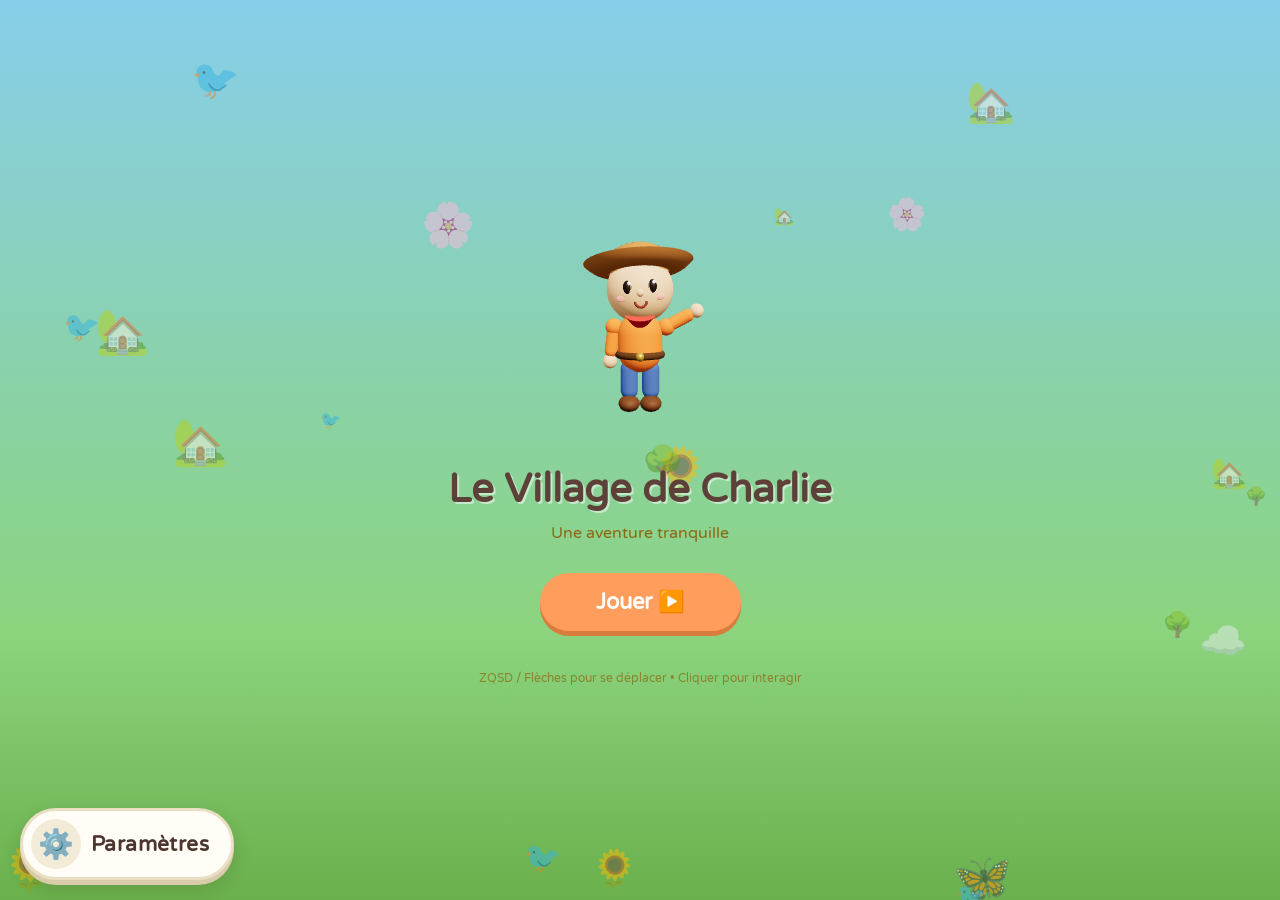
<file: index.html>
<!DOCTYPE html>
<html lang="fr">
<head>
    <meta charset="UTF-8">
    <meta name="viewport" content="width=device-width, initial-scale=1.0, maximum-scale=1.0, user-scalable=no, viewport-fit=cover">
    <meta name="robots" content="noindex, nofollow">
    <title>Le Village de Charlie</title>
    <link rel="icon" type="image/svg+xml" href="favicon.svg">
    <link rel="icon" type="image/png" sizes="32x32" href="favicon-32.png">
    <link rel="apple-touch-icon" href="apple-touch-icon.png">
    <link href="https://fonts.googleapis.com/css2?family=Varela+Round&family=Noto+Color+Emoji&display=swap" rel="stylesheet">
    <link rel="stylesheet" href="style.css">
</head>
<body onclick="if(Game&&Game.audio)Game.audio.resume()">

<!-- Time Overlay -->
<div id="time-overlay"></div>

<div id="viewport">
    <div id="game-world"></div>

    <!-- Interior View -->
    <div id="interior-view">
        <div class="room" id="current-room">
            <div id="interior-charlie">🤠</div>
            <div class="exit-mat">🌟</div>
        </div>

        <!-- Interior Crafting Panel -->
        <div id="interior-craft-bar" style="position:fixed;bottom:10px;display:flex;flex-direction:column;align-items:center;gap:6px;z-index:5500;">
            <div id="craft-buttons" class="ui-card" style="padding:10px;display:flex;gap:4px;flex-wrap:wrap;justify-content:center;">
                <button onclick="Game.crafting.craftFurniture('chair')" class="btn-animal btn-craft">🪑 Chaise (2🪵)</button>
                <button onclick="Game.crafting.craftFurniture('table')" class="btn-animal btn-craft">🪵 Table (4🪵)</button>
                <button onclick="Game.crafting.craftFurniture('bookshelf')" class="btn-animal btn-craft">📚 Biblio (5🪵,2🪨)</button>
                <button onclick="Game.crafting.craftFurniture('plant')" class="btn-animal btn-craft">🪴 Plante (3🪨)</button>
                <button onclick="Game.crafting.craftFurniture('bed')" class="btn-animal btn-craft">🛏️ Lit (6🪵)</button>
                <button onclick="Game.crafting.craftFurniture('lamp')" class="btn-animal btn-craft">💡 Lampe (1🪵,2🪨)</button>
                <button onclick="Game.crafting.craftFurniture('mirror')" class="btn-animal btn-craft">🪞 Miroir (2🪵,3🪨)</button>
                <button onclick="Game.crafting.craftFurniture('stove')" class="btn-animal btn-craft">🍳 Cuisinière (3🪵,4🪨)</button>
                <button onclick="Game.crafting.craftFurniture('tv')" class="btn-animal btn-craft">📺 Télé (3🪵,3🪨)</button>
                <button onclick="Game.crafting.craftFurniture('piano')" class="btn-animal btn-craft">🎹 Piano (8🪵,2🪨)</button>
                <button onclick="Game.crafting.craftFurniture('bath')" class="btn-animal btn-craft">🛁 Baignoire (1🪵,6🪨)</button>
                <button onclick="Game.crafting.craftFurniture('armchair')" class="btn-animal btn-craft">🛋️ Fauteuil (4🪵)</button>
                <button onclick="Game.crafting.craftFurniture('fridge')" class="btn-animal btn-craft">🧊 Frigo (1🪵,5🪨)</button>
                <button onclick="Game.crafting.craftFurniture('counter')" class="btn-animal btn-craft">🚰 Évier (4🪵,2🪨)</button>
                <button id="rotate-mode-btn" onclick="Game.furniture.toggleRotateMode()" class="btn-animal btn-craft" style="background:#7fa8c9;">🔄 Tourner un meuble</button>
                <button id="store-mode-btn" onclick="Game.furniture.toggleStoreMode()" class="btn-animal btn-craft" style="background:#a1887f;">📦 Ranger un meuble</button>
            </div>
            <div id="craft-hint" style="color:white;background:rgba(0,0,0,0.5);padding:4px 16px;border-radius:999px;font-size:0.7rem;">
                Clique sur un meuble : Charlie va l'utiliser • Fais-le glisser pour le déplacer • Tapis 🌟 = sortir
            </div>
        </div>
    </div>
</div>

<!-- ═══════════ Main HUD ═══════════ -->

<!-- Top-left: Status -->
<div id="status-panel" style="position:fixed;top:10px;left:10px;z-index:1000;display:flex;flex-direction:column;gap:8px;max-width:240px;">
    <!-- Charlie Info -->
    <div class="ui-card" style="padding:10px;">
        <div style="display:flex;justify-content:space-between;align-items:center;margin-bottom:4px;">
            <span style="color:#e65100;font-weight:bold;font-size:1rem;">🤠 Charlie</span>
            <span id="level-display" style="color:#ff9d5c;font-weight:bold;font-size:0.8rem;">Nv. 1</span>
        </div>

        <!-- XP Bar -->
        <div class="xp-bar">
            <div class="xp-bar-fill" id="xp-bar-fill"></div>
        </div>
        <div id="xp-text" style="font-size:0.6rem;color:#8b6914;text-align:right;">0/100 XP</div>

        <!-- Hunger Bar -->
        <div style="display:flex;align-items:center;gap:5px;margin-top:4px;">
            <span style="font-size:0.8rem;">🍖</span>
            <div style="flex:1;height:11px;background:#e8d8b0;border-radius:6px;overflow:hidden;">
                <div id="hunger-bar-fill" style="height:100%;width:100%;background:linear-gradient(90deg,#ff7043,#ffca28);border-radius:6px;transition:width 0.3s;"></div>
            </div>
            <button onclick="Game.ui.toggleEat()" style="font-size:0.62rem;padding:3px 8px;border:none;border-radius:8px;background:#8bc34a;color:#fff;cursor:pointer;font-weight:bold;white-space:nowrap;">🍴 Manger</button>
        </div>
        <div id="hunger-text" style="font-size:0.6rem;color:#8b6914;text-align:right;">100/100</div>

        <!-- Inventory Grid -->
        <div style="display:grid;grid-template-columns:repeat(2,1fr);gap:1px 8px;font-size:0.7rem;margin-top:4px;">
            <span>🍎 Pommes:</span> <span id="apple-count" style="font-weight:bold;color:#e53935;text-align:right;">0</span>
            <span>🪵 Bois:</span>   <span id="wood-count" style="font-weight:bold;color:#795548;text-align:right;">0</span>
            <span>🪨 Pierre:</span> <span id="stone-count" style="font-weight:bold;color:#757575;text-align:right;">0</span>
            <span>🍞 Pains:</span>  <span id="bread-count" style="font-weight:bold;color:#bf8c3e;text-align:right;">0</span>
            <span>🐟 Poissons:</span> <span id="fish-count" style="font-weight:bold;color:#1e88e5;text-align:right;">0</span>
            <span>🌻 Fleurs:</span> <span id="flower-count" style="font-weight:bold;color:#e91e63;text-align:right;">0</span>
            <span>🦋 Papillons:</span> <span id="butterfly-count" style="font-weight:bold;color:#7c4dff;text-align:right;">0</span>
        </div>
        <div style="display:flex;justify-content:space-between;font-size:0.75rem;border-top:1px solid #e8e2c8;margin-top:3px;padding-top:3px;">
            <span>💰 Clochettes:</span> <span id="money-count" style="font-weight:bold;color:#f9a825;">0</span>
        </div>
        <div style="display:flex;justify-content:space-between;font-size:0.75rem;">
            <span>🧱 Matériaux:</span> <span id="material-count" style="font-weight:bold;color:#42a5f5;">0</span>
        </div>

        <!-- Cooked Items -->
        <div id="cooked-items" style="font-size:0.7rem;margin-top:2px;"></div>
        <!-- Seeds -->
        <div id="seeds-display" style="font-size:0.7rem;margin-top:2px;"></div>

        <!-- Tools -->
        <div id="toolbar" style="display:flex;gap:4px;margin-top:4px;"></div>

        <!-- Plant button -->
        <button id="plant-btn" onclick="Game.entities.plantFlower()" class="btn-animal hidden" style="width:100%;margin-top:6px;font-size:0.7rem;background:#e91e63;box-shadow:0 3px 0 #c2185b;">Planter une fleur 🌷</button>

        <!-- Save buttons -->
        <div class="save-btns" style="margin-top:6px;">
            <button onclick="Game.saveGame();Game.ui.notify('Sauvegardé ! 💾')" title="Sauvegarder" aria-label="Sauvegarder">💾</button>
            <button onclick="Game.audio.toggleMute();this.textContent=Game.audio.isMuted()?'🔇':'🔊'" title="Son" aria-label="Son">🔊</button>
            <button id="shovel-toggle" onclick="Game.tools.toggleShovel()" title="Pelle (tracer des chemins)" aria-label="Pelle">⛏️</button>
            <button id="crampons-toggle" onclick="Game.tools.toggleCrampons()" style="display:none" title="Crampons" aria-label="Crampons">🥾</button>
            <button id="swing-move" onclick="Game.tools.moveSwing()" style="display:none" title="Placer la balançoire" aria-label="Placer la balançoire">🎠</button>
            <button onclick="Game.ui.toggleCollections()" title="Collection" aria-label="Collection">📖</button>
            <button onclick="Game.bridge.toggleCarnet()" title="Carnet du village" aria-label="Carnet du village">📒</button>
            <button onclick="Game.ui.toggleTeleport()" title="Voyage" aria-label="Voyage">🗺️</button>
            <button onclick="Game.ui.toggleSkins()" title="Skins" aria-label="Skins">🎭</button>
            <button onclick="Game.titlescreen.showControls()" title="Paramètres et commandes" aria-label="Paramètres et commandes">⚙️</button>
        </div>
    </div>

    <!-- Clock & Season -->
    <div class="ui-card" style="padding:8px;">
        <div class="info-bar">
            <span class="info-badge" id="clock-display">08:00</span>
            <span class="info-badge" id="phase-display">Jour ☀️</span>
            <span class="info-badge" id="season-display">Printemps 🌱</span>
            <span class="info-badge" id="weather-display">⛅ Dégagé</span>
        </div>
    </div>

    <!-- Quest Tracker -->
    <div class="ui-card" style="padding:8px;">
        <div style="font-size:0.7rem;font-weight:bold;color:#e65100;margin-bottom:2px;">📋 Quêtes</div>
        <div id="quest-tracker"></div>
    </div>
</div>

<!-- ═══════════ Action Panels (bottom-right) ═══════════ -->

<div id="action-fountain" style="position:fixed;bottom:80px;right:10px;z-index:1000;display:none;flex-direction:column;gap:6px;">
    <button onclick="Game.inventory.sellAll()" class="btn-animal" style="background:#42a5f5;box-shadow:0 4px 0 #1e88e5;">Tout vendre ⛲</button>
    <button onclick="Game.inventory.sellWood()" class="btn-animal" style="background:#a1887f;box-shadow:0 4px 0 #795548;">Vendre mon bois 🪵 (3💰/u)</button>
    <button onclick="Game.inventory.collectVillageRevenue()" class="btn-animal" style="background:#66bb6a;box-shadow:0 4px 0 #43a047;">Revenus village : <span id="village-revenue">0</span>💰</button>
</div>

<div id="action-souvenir" style="position:fixed;bottom:80px;right:10px;z-index:1000;display:none;flex-direction:column;gap:6px;">
    <div class="ui-card" style="padding:10px;max-width:240px;max-height:65vh;overflow-y:auto;">
        <div style="font-size:0.8rem;font-weight:bold;color:#00897b;margin-bottom:4px;">🎁 Boutique Souvenir</div>
        <div style="font-size:0.65rem;color:#555;margin-bottom:6px;">Boules à neige à collectionner (déco maison ❄️)</div>
        <div id="souvenir-items" style="display:flex;flex-direction:column;gap:4px;"></div>
    </div>
</div>

<div id="action-pizzeria" style="position:fixed;bottom:80px;right:10px;z-index:1000;display:none;flex-direction:column;gap:6px;">
    <div class="ui-card" style="padding:10px;max-width:250px;max-height:65vh;overflow-y:auto;">
        <div style="font-size:0.8rem;font-weight:bold;color:#c62828;margin-bottom:4px;">🍕 Pizzeria David 🦏</div>
        <div style="font-size:0.65rem;color:#555;margin-bottom:6px;">Achète les pizzas, garde-les sur toi, puis mange-les (🍴) quand tu as faim ! (+XP)</div>
        <div id="pizzeria-items" style="display:flex;flex-direction:column;gap:4px;"></div>
    </div>
</div>

<div id="action-enter" style="position:fixed;bottom:80px;right:10px;z-index:1000;display:none;flex-direction:column;gap:6px;">
    <button id="enter-shop-btn" class="btn-animal" style="background:#6d4c41;box-shadow:0 4px 0 #4e342e;">🚪 Entrer</button>
</div>

<div id="action-bakery" style="position:fixed;bottom:80px;right:10px;z-index:1000;display:none;flex-direction:column;gap:6px;">
    <button id="bake-btn" onclick="Game.inventory.bakeBread()" class="btn-animal" style="background:#bf8c3e;box-shadow:0 4px 0 #a67c2e;">Cuire du Pain 🍞</button>
    <!-- Cooking recipes -->
    <div class="ui-card" style="padding:8px;max-width:200px;" id="cooking-panel">
        <div style="font-size:0.7rem;font-weight:bold;color:#e65100;margin-bottom:4px;">🍳 Cuisine</div>
        <div id="cooking-recipes"></div>
    </div>
</div>

<div id="action-shop" style="position:fixed;bottom:80px;right:10px;z-index:1000;display:none;flex-direction:column;gap:6px;">
    <div class="ui-card" style="padding:10px;max-width:220px;">
        <div style="font-size:0.8rem;font-weight:bold;color:#e65100;margin-bottom:6px;">🏪 Magasin</div>
        <div id="shop-items"></div>
    </div>
</div>

<div id="action-river" style="position:fixed;bottom:80px;right:10px;z-index:1000;display:none;flex-direction:column;gap:6px;">
    <button id="fish-btn" onclick="Game.inventory.startFishing()" class="btn-animal" style="background:#00acc1;box-shadow:0 4px 0 #00838f;">Pêcher 🎣</button>
</div>

<div id="action-fishShop" style="position:fixed;bottom:80px;right:10px;z-index:1000;display:none;flex-direction:column;gap:6px;">
    <div class="ui-card" style="padding:10px;max-width:240px;">
        <div style="font-size:0.8rem;font-weight:bold;color:#1e88e5;margin-bottom:6px;">🐟 Poissonnerie d'Ordralfabétix</div>
        <div style="font-size:0.7rem;margin-bottom:6px;">
            Stock : <span id="fishShop-stock">0</span> 🐟 | Revenus : <span id="fishShop-revenue">0</span> 💰
        </div>
        <button onclick="Game.inventory.depositFish()" class="btn-animal" style="background:#00acc1;box-shadow:0 4px 0 #00838f;width:100%;margin-bottom:4px;">Déposer mes poissons 🐟</button>
        <button onclick="Game.inventory.collectFishRevenue()" class="btn-animal" style="background:#f9a825;box-shadow:0 4px 0 #f57f17;width:100%;">Collecter les revenus 💰</button>
    </div>
</div>

<div id="action-mountain" style="position:fixed;bottom:80px;right:10px;z-index:1000;display:none;flex-direction:column;gap:6px;">
    <div class="ui-card" style="padding:10px;max-width:240px;">
        <div style="font-size:0.8rem;font-weight:bold;color:#5d4037;margin-bottom:4px;">⛰️ Le Défi du Cervin</div>
        <div style="font-size:0.7rem;margin-bottom:6px;">Récolte 5 edelweiss 🌼 sur la montagne le plus vite possible. Récompense : <b>50 à 150 clochettes</b> selon ton temps !</div>
        <button onclick="Game.mountain.start()" class="btn-animal" style="background:#6d4c41;box-shadow:0 4px 0 #4e342e;width:100%;">Relever le défi 🏔️</button>
    </div>
</div>

<div id="mountain-hud" style="position:fixed;top:10px;left:50%;transform:translateX(-50%);z-index:2000;display:none;">
    <div class="ui-card" style="padding:8px 18px;text-align:center;">
        <div style="font-size:0.8rem;font-weight:bold;color:#5d4037;">⛰️ Défi du Cervin</div>
        <div style="font-size:0.9rem;">🌼 <span id="mountain-remaining">5</span> restant(s) &nbsp;·&nbsp; ⏱️ <span id="mountain-timer">0</span>s</div>
    </div>
</div>

<div id="action-beach" style="position:fixed;bottom:80px;right:10px;z-index:1000;display:none;flex-direction:column;gap:6px;">
    <div class="ui-card" style="padding:10px;max-width:240px;">
        <div style="font-size:0.8rem;font-weight:bold;color:#0277bd;margin-bottom:4px;">🗺️ La Chasse au Trésor</div>
        <div style="font-size:0.7rem;margin-bottom:6px;">Trouve <b>3 coffres</b> enfouis sur toute la plage avant la fin du chrono ⏱️ (60 s) ! Suis le chaud/froid 🔥❄️. Récompense : <b>150 à 260 clochettes</b>.</div>
        <button onclick="Game.beach.start()" class="btn-animal" style="background:#0288d1;box-shadow:0 4px 0 #01579b;width:100%;">Commencer la chasse 🗺️</button>
    </div>
</div>

<div id="beach-hud" style="position:fixed;top:10px;left:50%;transform:translateX(-50%);z-index:2000;display:none;">
    <div class="ui-card" style="padding:8px 20px;text-align:center;">
        <div style="font-size:0.8rem;font-weight:bold;color:#0277bd;">🗺️ Chasse au trésor</div>
        <div id="beach-temp" style="font-size:1rem;font-weight:bold;">🧊 Glacial</div>
    </div>
</div>

<div id="action-farm" style="position:fixed;bottom:80px;right:10px;z-index:1000;display:none;flex-direction:column;gap:6px;">
    <div class="ui-card" style="padding:10px;max-width:240px;">
        <div style="font-size:0.8rem;font-weight:bold;color:#6d4c41;margin-bottom:4px;">🚜 La Ferme</div>
        <div style="font-size:0.7rem;margin-bottom:6px;">Les animaux se sont échappés de leurs enclos ! Marche sur eux pour les ramener. Récompense : <b>60 à 100 clochettes</b>.</div>
        <button onclick="Game.farm.startEscape()" class="btn-animal" style="background:#8d6e63;box-shadow:0 4px 0 #5d4037;width:100%;">Rassembler les animaux 🐮</button>
    </div>
</div>

<div id="farm-hud" style="position:fixed;top:10px;left:50%;transform:translateX(-50%);z-index:2000;display:none;">
    <div class="ui-card" style="padding:8px 20px;text-align:center;">
        <div style="font-size:0.8rem;font-weight:bold;color:#6d4c41;">🐮 Rattrape les animaux !</div>
        <div id="farm-count" style="font-size:1rem;font-weight:bold;">0 à ramener</div>
    </div>
</div>

<div id="action-museum" style="position:fixed;bottom:80px;right:10px;z-index:1000;display:none;flex-direction:column;gap:6px;">
    <div class="ui-card" style="padding:10px;max-width:280px;max-height:70vh;overflow-y:auto;">
        <div style="font-size:0.8rem;font-weight:bold;color:#7c4dff;margin-bottom:4px;">🦉 Le hibou t'achète</div>
        <div style="font-size:0.65rem;color:#555;margin-bottom:4px;">Vends tes ressources contre des clochettes 💰</div>
        <div id="owl-shop-items" style="display:flex;flex-direction:column;gap:4px;margin-bottom:8px;"></div>
        <div style="border-top:1px dashed #bbb;margin:6px 0;"></div>
        <div style="font-size:0.8rem;font-weight:bold;color:#7c4dff;margin-bottom:4px;">🏛️ Collection — <span id="museum-count">0/13</span></div>
        <div style="font-size:0.7rem;font-weight:bold;color:#1e88e5;margin-bottom:2px;">Poissons</div>
        <div id="museum-fish" style="display:flex;flex-wrap:wrap;gap:4px;margin-bottom:6px;"></div>
        <div style="font-size:0.7rem;font-weight:bold;color:#7c4dff;margin-bottom:2px;">Papillons</div>
        <div id="museum-butterflies" style="display:flex;flex-wrap:wrap;gap:4px;"></div>
    </div>
</div>

<!-- Panneau Collections (mer, montagne, boules à neige) -->
<div id="panel-collections" style="display:none;position:fixed;top:50%;left:50%;transform:translate(-50%,-50%);z-index:5800;max-width:340px;width:90%;max-height:80vh;overflow-y:auto;">
    <div class="ui-card" style="padding:14px;">
        <div style="display:flex;justify-content:space-between;align-items:center;margin-bottom:8px;">
            <div style="font-size:1rem;font-weight:bold;color:#5d4037;">📖 Mes Collections</div>
            <button onclick="Game.ui.toggleCollections()" style="border:none;background:#ef9a9a;color:#fff;border-radius:50%;width:28px;height:28px;cursor:pointer;font-weight:bold;">✕</button>
        </div>
        <div style="font-size:0.78rem;font-weight:bold;color:#0277bd;margin-bottom:3px;">🌊 Mer — <span id="collection-sea-count">0/9</span></div>
        <div id="collection-sea" style="display:flex;flex-wrap:wrap;gap:4px;margin-bottom:10px;"></div>
        <div style="font-size:0.78rem;font-weight:bold;color:#6d4c41;margin-bottom:3px;">⛰️ Montagne — <span id="collection-mountain-count">0/8</span></div>
        <div id="collection-mountain" style="display:flex;flex-wrap:wrap;gap:4px;margin-bottom:10px;"></div>
        <div style="font-size:0.78rem;font-weight:bold;color:#6d4c41;margin-bottom:3px;">🧗 Sommets gravis — <span id="collection-summits-count">0</span></div>
        <div id="collection-summits" style="display:flex;flex-wrap:wrap;gap:4px;margin-bottom:10px;"></div>
        <div style="font-size:0.78rem;font-weight:bold;color:#00897b;margin-bottom:3px;">❄️ Boules à neige — <span id="collection-globes-count">0/8</span></div>
        <div id="collection-globes" style="display:flex;flex-wrap:wrap;gap:4px;margin-bottom:10px;"></div>
        <div style="font-size:0.78rem;font-weight:bold;color:#c62828;margin-bottom:3px;">🍕 Pizzas de David — <span id="collection-pizzas-count">0/8</span></div>
        <div id="collection-pizzas" style="display:flex;flex-wrap:wrap;gap:4px;"></div>
    </div>
</div>

<!-- Écran de mort (faim vide) -->
<div id="death-screen" style="display:none;position:fixed;inset:0;z-index:9000;background:rgba(40,0,0,0.88);flex-direction:column;align-items:center;justify-content:center;text-align:center;color:#fff;">
    <div style="font-size:5rem;margin-bottom:10px;">💀</div>
    <div style="font-size:2.4rem;font-weight:bold;color:#ff5252;margin-bottom:8px;font-family:'Varela Round',sans-serif;">VOUS ÊTES MORT</div>
    <div style="font-size:1.1rem;margin-bottom:6px;">Tu n'as plus rien mangé... 🍽️</div>
    <div id="death-lost" style="font-size:1.3rem;font-weight:bold;color:#ffca28;margin-bottom:24px;">-50 clochettes 💰</div>
    <button onclick="Game.ui.revive()" class="btn-animal" style="background:#66bb6a;box-shadow:0 5px 0 #43a047;font-size:1.1rem;padding:14px 34px;">Recommencer 🌅</button>
</div>

<!-- Menu Manger (barre de faim) -->
<div id="panel-eat" style="display:none;position:fixed;top:50%;left:50%;transform:translate(-50%,-50%);z-index:5800;width:90%;max-width:300px;max-height:80vh;overflow-y:auto;">
    <div class="ui-card" style="padding:14px;">
        <div style="display:flex;justify-content:space-between;align-items:center;margin-bottom:8px;">
            <div style="font-weight:bold;font-size:1rem;color:#5d4037;">🍴 Manger</div>
            <button onclick="Game.ui.toggleEat()" style="border:none;background:#ef9a9a;color:#fff;border-radius:50%;width:28px;height:28px;cursor:pointer;font-weight:bold;">✕</button>
        </div>
        <div style="font-size:0.68rem;color:#777;margin-bottom:8px;">Mange ce que tu as cuisiné 🍞 ou cultivé 🌱 pour remplir ta faim.</div>
        <div id="eat-items" style="display:flex;flex-direction:column;gap:5px;"></div>
    </div>
</div>

<!-- Menu des skins -->
<div id="panel-skins" style="display:none;position:fixed;top:50%;left:50%;transform:translate(-50%,-50%);z-index:5800;width:92%;max-width:340px;max-height:82vh;overflow-y:auto;">
    <div class="ui-card" style="padding:14px;">
        <div style="display:flex;justify-content:space-between;align-items:center;margin-bottom:6px;">
            <div style="font-weight:bold;font-size:1rem;color:#5d4037;">🎭 Skins de Charlie</div>
            <button onclick="Game.ui.toggleSkins()" style="border:none;background:#ef9a9a;color:#fff;border-radius:50%;width:28px;height:28px;cursor:pointer;font-weight:bold;">✕</button>
        </div>
        <div style="font-size:0.66rem;color:#777;margin-bottom:8px;">Chaque skin demande un niveau et des clochettes, et donne un pouvoir de plus en plus fort !</div>
        <div id="skins-items" style="display:flex;flex-direction:column;gap:6px;"></div>
    </div>
</div>

<!-- Menu de téléportation (touche N) -->
<div id="panel-teleport" style="display:none;position:fixed;top:50%;left:50%;transform:translate(-50%,-50%);z-index:5800;width:90%;max-width:300px;">
    <div class="ui-card" style="padding:14px;">
        <div style="display:flex;justify-content:space-between;align-items:center;margin-bottom:10px;">
            <div style="font-weight:bold;font-size:1rem;color:#5d4037;">🗺️ Téléportation <span style="font-size:0.7rem;color:#999;">(touche N)</span></div>
            <button onclick="Game.ui.toggleTeleport()" style="border:none;background:#ef9a9a;color:#fff;border-radius:50%;width:28px;height:28px;cursor:pointer;font-weight:bold;">✕</button>
        </div>
        <div style="display:flex;flex-direction:column;gap:7px;">
            <button class="btn-animal" style="width:100%;background:#42a5f5;box-shadow:0 4px 0 #1e88e5;" onclick="Game.ui.teleportTo('fountain')">⛲ La Place (Fontaine)</button>
            <button class="btn-animal" style="width:100%;background:#a1887f;box-shadow:0 4px 0 #795548;" onclick="Game.ui.teleportTo('refuge')">🏚️ Le Refuge du Cervin</button>
            <button class="btn-animal" style="width:100%;background:#26a69a;box-shadow:0 4px 0 #00897b;" onclick="Game.ui.teleportTo('souvenir')">🎁 La Boutique Souvenir</button>
            <button class="btn-animal" style="width:100%;background:#8d6e63;box-shadow:0 4px 0 #5d4037;" onclick="Game.ui.teleportTo('farm')">🚜 La Ferme</button>
            <button class="btn-animal" style="width:100%;background:#66bb6a;box-shadow:0 4px 0 #43a047;" onclick="Game.ui.teleportTo('house')">🏡 Ma Maison</button>
        </div>
    </div>
</div>

<!-- Mobile toggle button -->
<button id="mobile-toggle" onclick="toggleMobileUI()" style="display:none;position:fixed;top:10px;left:50%;transform:translateX(-50%);z-index:1001;background:#ff9d5c;color:white;border:none;border-radius:50%;width:44px;height:44px;font-size:1.2rem;box-shadow:0 4px 8px rgba(0,0,0,0.2);cursor:pointer;">📊</button>

<!-- ═══════════ Time Controls (top-right) ═══════════ -->
<div style="position:fixed;top:10px;right:10px;z-index:1000;">
    <div class="ui-card" style="padding:6px 10px;display:flex;gap:4px;align-items:center;font-size:0.65rem;">
        <button id="pause-btn" onclick="Game.time.togglePause()" style="background:#e8e2c8;border:1px solid #d4c9a8;border-radius:6px;padding:2px 6px;cursor:pointer;font-size:0.7rem;">⏸️</button>
        <button onclick="Game.time.setSpeed(1)" style="background:#e8e2c8;border:1px solid #d4c9a8;border-radius:6px;padding:2px 6px;cursor:pointer;">x1</button>
        <button onclick="Game.time.setSpeed(2)" style="background:#e8e2c8;border:1px solid #d4c9a8;border-radius:6px;padding:2px 6px;cursor:pointer;">x2</button>
        <button onclick="Game.time.setSpeed(4)" style="background:#e8e2c8;border:1px solid #d4c9a8;border-radius:6px;padding:2px 6px;cursor:pointer;">x4</button>
        <span id="speed-display" style="color:#8b6914;font-weight:bold;">x1</span>
    </div>
</div>

<!-- ═══════════ Joystick (center-bottom on mobile) ═══════════ -->

<div id="rotate-hint"><div class="phone">📱</div><div>Tourne ton téléphone à l'horizontale pour jouer !<br><small>Pouce gauche : se déplacer · Pouce droit : boutons</small></div></div>
<div id="joystick">
    <div></div>
    <button class="btn-animal btn-joystick">↑</button>
    <div></div>
    <button class="btn-animal btn-joystick">←</button>
    <button class="btn-animal btn-joystick">↓</button>
    <button class="btn-animal btn-joystick">→</button>
</div>

<!-- ═══════════ Scripts ═══════════ -->
<script src="js/config.js"></script>
<script src="js/i18n-en.js"></script>
<script src="js/i18n.js"></script>
<script src="js/state.js"></script>
<script src="js/particles.js"></script>
<script src="js/audio.js"></script>
<script src="js/xp.js"></script>
<script src="js/time.js"></script>
<script src="js/weather.js"></script>
<script src="js/player.js"></script>
<script src="js/placement.js"></script>
<script src="js/decor-layout.js"></script>
<script src="js/admin.js"></script>
<script src="js/world.js"></script>
<script src="js/entities.js"></script>
<script src="js/buildings.js"></script>
<script src="js/furniture.js"></script>
<script src="js/villagers.js"></script>
<script src="js/inventory.js"></script>
<script src="js/crafting.js"></script>
<script src="js/quests.js"></script>
<script src="js/friends.js"></script>
<script src="js/plaza.js"></script>
<script src="js/bridge.js"></script>
<script src="js/pets.js"></script>
<script src="js/harbor.js"></script>
<script src="js/festivals.js"></script>
<script src="js/tools.js"></script>
<script src="js/farming.js"></script>
<script src="js/minimap.js"></script>
<script src="js/creatures.js"></script>
<script src="js/mountain.js"></script>
<script src="js/coast.js"></script>
<script src="js/beach.js"></script>
<script src="js/farm.js"></script>
<script src="js/titlescreen.js"></script>
<script src="js/engine.js"></script>
<script src="js/ui.js"></script>
<script src="js/render3d.js"></script>

<script>
// ── Mobile UI Toggle ──
let mobileUIVisible = true;

function toggleMobileUI() {
    const panel = document.getElementById('status-panel');
    const btn = document.getElementById('mobile-toggle');
    mobileUIVisible = !mobileUIVisible;

    if (mobileUIVisible) {
        panel.style.display = 'flex';
        btn.textContent = '📊';
    } else {
        panel.style.display = 'none';
        btn.textContent = '👁️';
    }
}

// Detect mobile and show toggle button
function detectMobile() {
    const isMobile = /Android|webOS|iPhone|iPad|iPod|BlackBerry|IEMobile|Opera Mini/i.test(navigator.userAgent)
                     || window.innerWidth <= 768
                     || (window.innerHeight <= 500 && navigator.maxTouchPoints > 0);   // téléphone à l'horizontale

    if (isMobile) {
        const toggleBtn = document.getElementById('mobile-toggle');
        if (toggleBtn) {
            toggleBtn.style.display = 'block';
        }

        // Petit écran ou téléphone à l'horizontale : écran dégagé (le panneau s'ouvre avec le bouton 👁️)
        if ((window.innerWidth <= 480 || window.innerHeight <= 500) && !detectMobile.done) {
            detectMobile.done = true;
            const panel = document.getElementById('status-panel');
            if (panel) {
                panel.style.display = 'none';
                mobileUIVisible = false;
                toggleBtn.textContent = '👁️';
            }
        }
    }
}

// Call on load and resize
window.addEventListener('resize', detectMobile);

// ── Main bootstrap ──
(function(){
"use strict";

// Start the game (called after title screen)
Game.startGame = function() {
    // Initialize all systems
    Game.audio.init();
    Game.time.init();
    Game.weather.init();
    Game.particles.init();

    // Build world
    Game.world.init();
    Game.placeTag('loc:farm', Game.farm.init);   // toute la ferme est un groupe déplaçable (page admin)
    Game.player.init();
    Game.entities.init();
    Game.villagers.init();
    Game.creatures.init();
    Game.mountain.reset();
    Game.coast.init();
    Game.beach.reset();
    Game.farm.reset();
    Game.minimap.init();
    Game.placement.settle();     // garde-fou : rien ne reste posé sur un autre objet, dans l'eau ou sur un chemin
    if (Game.decorLayout.apply()) Game.placement.settle();
    Game.plaza.init();           // grande place : bancs, lampadaires, mâts des guirlandes (là où il y a de la place)
    Game.bridge.init();          // pont du torrent (Prairie aux Lucioles)
    Game.pets.init();            // prairie (fleurs rares, arbres fruitiers), refuge des animaux, compagnon
    Game.harbor.init();          // grand port, phare, vieux bateau, île secrète
    Game.fest.start();           // fête de la saison (chasse, puis décoration)   // décor placé à la main (page admin) ; les fleurs et cailloux au hasard se décalent s'ils tombent dessus
    Game.placement.devCheck();   // ?checkdecor : liste ce qui se chevauche encore

    // Init UI
    Game.ui.init();
    Game.engine.init();

    // Build cooking recipes UI
    buildCookingUI();

    // Start loops
    Game.engine.start();
    Game.audio.startAmbient();
    Game.startAutoSave();
};

function buildCookingUI() {
    var el = document.getElementById('cooking-recipes');
    if (!el) return;
    var html = '';
    for (var id in Game.COOKING_RECIPES) {
        var r = Game.COOKING_RECIPES[id];
        var needStr = '';
        for (var item in r.need) {
            var icons = { apples: '🍎', fish: '🐟', flowers: '🌻', bread: '🍞' };
            needStr += (icons[item] || item) + r.need[item] + ' ';
        }
        html += '<button class="cook-btn" onclick="Game.crafting.cook(\'' + id + '\')">' +
            r.emoji + ' ' + r.label + ' (' + needStr.trim() + ') Nv.' + r.level + '</button>';
    }
    el.innerHTML = html;
}

// On page load → show title screen
window.onload = function() {
    detectMobile();
    if (Game.adminMode) { Game.admin.start(); return; }   // page admin cachée (admin.html → ?dev2d&admin)
    Game.titlescreen.show();
};

})();
</script>

</body>
</html>
</file>
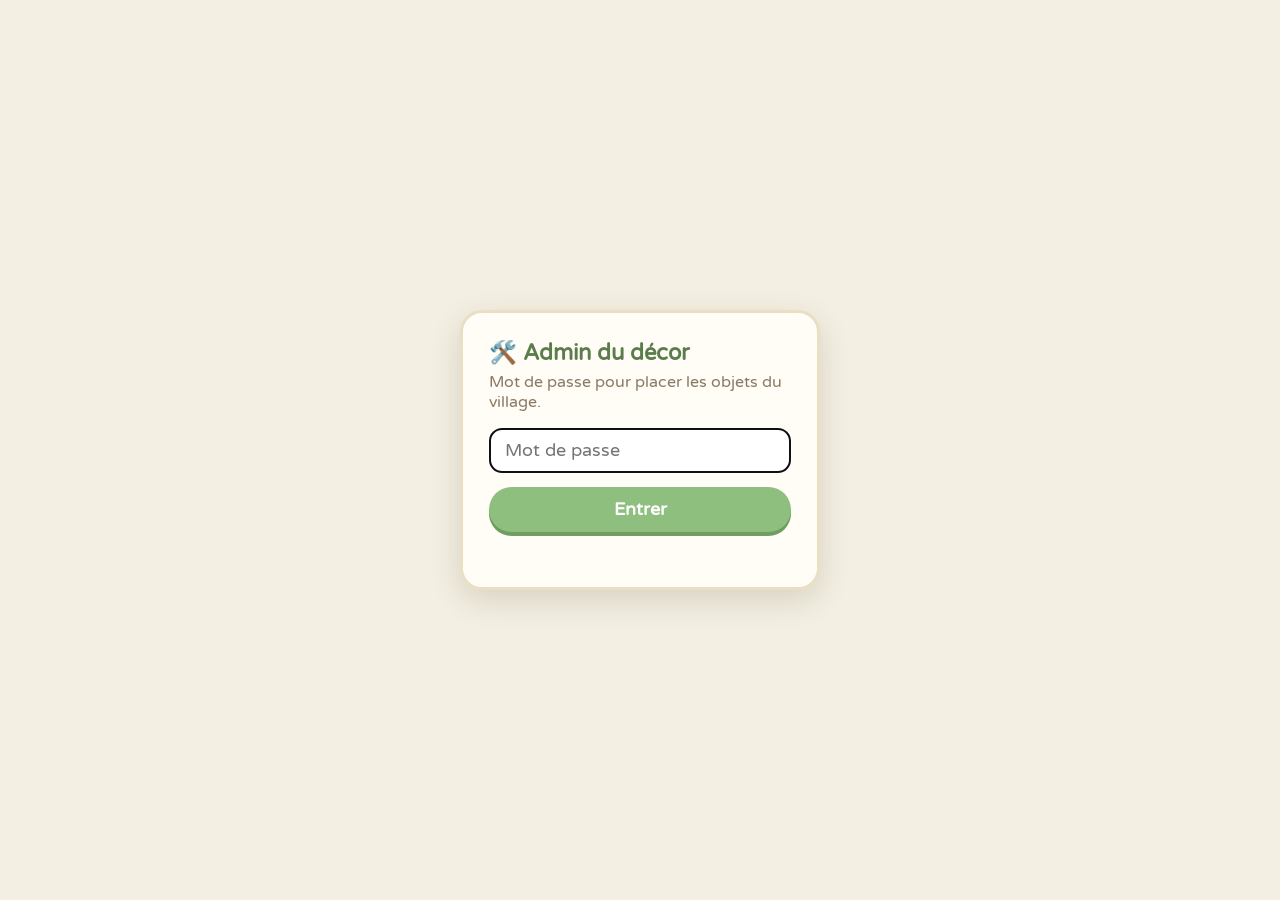
<file: admin.html>
<!DOCTYPE html>
<html lang="fr">
<head>
    <meta charset="UTF-8">
    <meta name="viewport" content="width=device-width, initial-scale=1.0">
    <meta name="robots" content="noindex, nofollow">
    <title>Admin décor</title>
    <link href="https://fonts.googleapis.com/css2?family=Varela+Round&display=swap" rel="stylesheet">
    <style>
        :root { --bg: #f3efe2; --card: #fffdf6; --ink: #4e342e; --line: #eadfc4; --ok: #8fbf7f; --okd: #6f9e60; --bad: #c62828; }
        * { box-sizing: border-box; }
        body { margin: 0; min-height: 100vh; display: flex; align-items: center; justify-content: center; padding: 16px;
               background: var(--bg); color: var(--ink); font-family: 'Varela Round', sans-serif; }
        form { background: var(--card); border: 3px solid var(--line); border-radius: 22px; padding: 26px; width: min(360px, 100%);
               box-shadow: 0 10px 30px rgba(60,45,20,.15); }
        h1 { margin: 0 0 6px; font-size: 1.4rem; color: #5b7d4c; }
        p { margin: 0 0 16px; color: #8a7a66; }
        input { width: 100%; font: inherit; font-size: 1.1rem; padding: 10px 14px; border: 2px solid var(--line); border-radius: 12px; color: var(--ink); }
        button { margin-top: 14px; width: 100%; border: none; border-radius: 999px; background: var(--ok); color: #fff; font: inherit;
                 font-size: 1.1rem; font-weight: bold; padding: 12px; cursor: pointer; box-shadow: 0 4px 0 var(--okd); }
        #msg { margin-top: 10px; min-height: 1.2em; color: var(--bad); font-weight: bold; }
    </style>
</head>
<body>
<form id="f" autocomplete="off">
    <h1>🛠️ Admin du décor</h1>
    <p>Mot de passe pour placer les objets du village.</p>
    <input id="pw" type="password" placeholder="Mot de passe" autofocus>
    <button type="submit">Entrer</button>
    <div id="msg"></div>
</form>
<script>
document.getElementById('f').onsubmit = function(e) {
    e.preventDefault();
    var pw = document.getElementById('pw').value, msg = document.getElementById('msg');
    msg.textContent = '';
    // Le mot de passe est vérifié par le serveur (il n'est écrit nulle part dans cette page)
    fetch('admin-api/check', { method: 'POST', headers: { 'X-Admin-Password': pw }, cache: 'no-store' }).then(function(r) {
        if (r.status === 200) {
            try { sessionStorage.setItem('village_admin', pw); } catch (err) {}
            location.href = './?admin';   // vue 3D (les vrais objets) ; lien vers la 2D dans le panneau
        } else msg.textContent = r.status === 429 ? 'Trop d\'essais, attends une minute.' : 'Mot de passe incorrect.';
    }).catch(function() { msg.textContent = 'Serveur admin injoignable.'; });
};
</script>
</body>
</html>
</file>
<file: style.css>
/* ── style.css ── Le Village de Charlie ── */

:root {
    --grass: #8cd47e;
    --path: #f3e5ab;
    --ui-bg: #fffdf2;
    --ui-accent: #ff9d5c;
    --water: #70c1ff;
    --river-color: #5ba3ff;
    --bridge-color: #a67c52;
    --floor: #e2c08d;
}

* { box-sizing: border-box; }
.hidden { display: none !important; }

body {
    margin: 0;
    overflow: hidden;
    background-color: var(--grass);
    font-family: 'Varela Round', 'Noto Color Emoji', sans-serif;
    touch-action: none;
    user-select: none;
    transition: background-color 2s;
    -webkit-user-select: none;
    -webkit-touch-callout: none;
    -webkit-text-size-adjust: 100%;
}

/* Prevent pull-to-refresh on mobile */
html, body {
    overscroll-behavior: none;
    position: fixed;
    width: 100%;
    height: 100%;
}

/* ── Viewport & World ── */
#viewport {
    width: 100vw;
    height: 100vh;
    overflow: hidden;
    position: relative;
}

#game-world {
    position: absolute;
    width: 3000px;
    height: 3000px;
    background: var(--grass);
    background-image: radial-gradient(rgba(0,0,0,0.05) 2px, transparent 2px);
    background-size: 60px 60px;
    transition: background-color 2s;
}

/* ── Time Overlay ── */
#time-overlay {
    position: fixed;
    top: 0; left: 0;
    width: 100%; height: 100%;
    pointer-events: none;
    z-index: 1400;
    transition: background 3s ease;
}

/* ── Interior View ── */
#interior-view {
    position: absolute;
    top: 0; left: 0;
    width: 100vw; height: 100vh;
    background: rgba(0,0,0,0.8);
    display: none;
    justify-content: center;
    align-items: center;
    z-index: 5000;
}

.room {
    width: 600px;
    height: 600px;
    flex-shrink: 0;   /* garde sa taille : sur petit écran elle est zoomée (furniture.fitRoom) */
    background: var(--floor);
    border: 15px solid #8b5e3c;
    position: relative;
    box-shadow: 0 0 50px rgba(0,0,0,0.5);
    background-image: repeating-linear-gradient(0deg, transparent, transparent 40px, rgba(0,0,0,0.05) 40px, rgba(0,0,0,0.05) 42px);
}

#interior-charlie {
    position: absolute;
    font-size: 3rem;
    z-index: 100;
    transition: none;
}

.furniture {
    position: absolute;
    font-size: 3rem;
    cursor: grab;
    touch-action: none;
    user-select: none;
    -webkit-user-select: none;
    z-index: 2;
    transition: transform 0.15s, filter 0.15s;
}

/* Meuble assez proche pour être utilisé */
.furniture.near {
    filter: drop-shadow(0 0 8px #ffe082) drop-shadow(0 0 3px #ffb300);
    transform: scale(1.08);
}

/* Plante ou bibliothèque prête (fleurs à cueillir, livre à lire) */
.furniture.ready::after {
    content: '✨';
    position: absolute;
    top: -12px;
    right: -14px;
    font-size: 1.1rem;
    animation: furniture-ready 1.4s ease-in-out infinite;
}
@keyframes furniture-ready {
    0%, 100% { transform: scale(0.8); opacity: 0.6; }
    50% { transform: scale(1.15); opacity: 1; }
}

.furniture.dragging {
    cursor: grabbing;
    transform: scale(1.2);
    filter: drop-shadow(0 8px 6px rgba(0,0,0,0.35));
    z-index: 4;
}

.furniture.lamp-on {
    filter: drop-shadow(0 0 14px #fff176) drop-shadow(0 0 30px rgba(255,235,59,0.8));
}

/* Lumière de la maison de Charlie : calque sombre percé autour des lampes (furniture.updateLight) */
#room-light {
    position: absolute;
    inset: 0;
    width: 100%;
    height: 100%;
    pointer-events: none;
    z-index: 150;
}

/* Poses de Charlie dans la maison */
#interior-charlie {
    transition: transform 0.3s;
}
#interior-charlie.pose-sit   { transform: translateY(6px) scale(0.92); }
#interior-charlie.pose-sleep { transform: rotate(-90deg) translateX(-6px); }
#interior-charlie.pose-bath  { transform: translateY(14px) scale(0.8); clip-path: inset(0 0 45% 0); }

/* Ce que Charlie tient / ressent (📖, 💤, 🎵...) */
#charlie-fx {
    position: absolute;
    z-index: 160;
    font-size: 1.8rem;
    pointer-events: none;
    display: none;
}
#charlie-fx.fx-read  { animation: fx-read 1.6s ease-in-out infinite; }
#charlie-fx.fx-zzz   { animation: fx-zzz 1.4s ease-in-out infinite; }
#charlie-fx.fx-music { animation: fx-zzz 0.9s ease-in-out infinite; }
#charlie-fx.fx-pop   { animation: fx-pop 0.9s ease-out; }
@keyframes fx-read { 0%, 100% { transform: rotate(-6deg); } 50% { transform: rotate(6deg) translateY(-3px); } }
@keyframes fx-zzz  { 0% { transform: translate(0, 0); opacity: 0.4; } 50% { opacity: 1; } 100% { transform: translate(8px, -14px); opacity: 0.4; } }
@keyframes fx-pop  { 0% { transform: scale(0.3); } 40% { transform: scale(1.3); } 100% { transform: scale(1) translateY(-6px); } }

/* Télé allumée : l'émission s'affiche au-dessus */
.furniture.tv-on {
    filter: drop-shadow(0 0 10px rgba(120, 180, 255, 0.9));
}
.tv-screen {
    position: absolute;
    left: 50%;
    bottom: 100%;
    transform: translateX(-50%);
    background: #1a2340;
    color: #fff;
    border: 3px solid #555;
    border-radius: 8px;
    padding: 2px 8px;
    white-space: nowrap;
    display: flex;
    align-items: center;
    gap: 4px;
    font-size: 0.65rem;
    box-shadow: 0 0 12px rgba(120, 180, 255, 0.7);
}
.tv-screen .tv-emoji { font-size: 1.3rem; animation: fx-read 1s ease-in-out infinite; }

/* Mode rangement : les meubles tremblent */
body.store-mode #current-room .furniture { animation: store-wiggle 0.5s ease-in-out infinite; cursor: pointer; }
@keyframes store-wiggle { 0%, 100% { transform: rotate(-4deg); } 50% { transform: rotate(4deg); } }

/* Nuit qui passe (lit) */
#sleep-fade {
    position: fixed;
    inset: 0;
    background: #05060f;
    z-index: 9500;
    display: flex;
    align-items: center;
    justify-content: center;
    opacity: 0;
    transition: opacity 1.1s;
    pointer-events: none;
}
#sleep-fade.dark { opacity: 1; }
#sleep-fade .sleep-text { color: #fff; font-size: 2rem; font-weight: bold; text-shadow: 0 0 12px rgba(255,255,255,0.4); }

/* Grands panneaux : livre et piano */
.furniture-panel {
    position: fixed;
    left: 50%;
    top: 50%;
    transform: translate(-50%, -50%);
    z-index: 5700;
    width: min(560px, calc(100vw - 20px));
    display: flex;
    flex-direction: column;
    gap: 10px;
    align-items: center;
}
.book {
    display: flex;
    width: 100%;
    min-height: 240px;
    background: #6d4c41;
    border-radius: 10px;
    padding: 10px;
    box-shadow: 0 12px 30px rgba(0,0,0,0.45);
    box-sizing: border-box;
}
.book-page {
    flex: 1;
    background: linear-gradient(90deg, #fffaf0, #f5ecd7);
    padding: 16px 14px;
    font-size: 0.9rem;
    line-height: 1.45;
    color: #4e342e;
    position: relative;
}
.book-page.left  { border-radius: 6px 0 0 6px; box-shadow: inset -8px 0 12px -8px rgba(0,0,0,0.3); }
.book-page.right { border-radius: 0 6px 6px 0; box-shadow: inset 8px 0 12px -8px rgba(0,0,0,0.3); }
.book-title { font-weight: bold; color: #bf360c; margin-bottom: 10px; text-align: center; }
.book-num { position: absolute; bottom: 6px; right: 10px; font-size: 0.65rem; opacity: 0.6; }
.book-actions { display: flex; gap: 8px; flex-wrap: wrap; justify-content: center; }
.book-actions .btn-animal { font-size: 0.8rem; padding: 8px 14px; }
.piano-title { color: #fff; font-weight: bold; text-shadow: 0 2px 4px rgba(0,0,0,0.6); text-align: center; }
.piano-keys {
    display: flex;
    gap: 3px;
    background: #212121;
    padding: 10px 10px 14px;
    border-radius: 10px;
    box-shadow: 0 12px 30px rgba(0,0,0,0.45);
}
.piano-key {
    width: 52px;
    height: 150px;
    background: linear-gradient(#fff, #eee);
    border: none;
    border-radius: 0 0 6px 6px;
    display: flex;
    flex-direction: column;
    justify-content: flex-end;
    align-items: center;
    padding-bottom: 8px;
    font-weight: bold;
    color: #5d4037;
    cursor: pointer;
    font-family: inherit;
}
.piano-key small { opacity: 0.5; font-size: 0.6rem; }
.piano-key.down { background: linear-gradient(#ffe082, #ffca28); transform: translateY(3px); }
@media (max-width: 480px) {
    .piano-key { width: 38px; height: 120px; font-size: 0.7rem; }
}

/* Menu d'un meuble */
#furniture-menu {
    position: fixed;
    z-index: 5600;
    width: 230px;
    max-height: 340px;
    overflow-y: auto;
    padding: 10px;
    display: flex;
    flex-direction: column;
    gap: 6px;
}
#furniture-menu .fm-title {
    font-weight: bold;
    color: #e65100;
    font-size: 0.95rem;
    padding-right: 26px;
}
#furniture-menu .fm-help {
    font-size: 0.72rem;
    color: #5d4037;
    line-height: 1.3;
}
#furniture-menu .btn-animal {
    font-size: 0.78rem;
    padding: 6px 10px;
    text-align: left;
}
#furniture-menu .fm-store {
    background: #a1887f;
}
#furniture-menu .fm-locked {
    opacity: 0.55;
}
#furniture-menu .fm-close {
    position: absolute;
    top: 6px;
    right: 6px;
    border: none;
    background: #ef9a9a;
    color: #fff;
    border-radius: 50%;
    width: 24px;
    height: 24px;
    cursor: pointer;
    font-weight: bold;
}

.exit-mat {
    position: absolute;
    bottom: 20px;
    left: 50%;
    transform: translateX(-50%);
    width: 80px;
    height: 40px;
    background: #ffeb3b;
    border-radius: 10px;
    display: flex;
    align-items: center;
    justify-content: center;
    font-size: 1.5rem;
    border: 3px dashed #fbc02d;
}

/* ── Shop interiors (walk-in boutiques) ── */
.room.theme-bakery   { --floor: #f3d9a8; background-color: #f3d9a8; border-color: #bf8c3e; }
.room.theme-shop     { --floor: #cfe8d8; background-color: #cfe8d8; border-color: #3e9e6a; }
.room.theme-fishShop { --floor: #bfe3f0; background-color: #bfe3f0; border-color: #2a8bbf; }
.room.theme-museum   { --floor: #2b2545; background-color: #2b2545; border-color: #5a4b8a; }
.room.theme-museum #shop-purpose { background: rgba(255,255,255,0.12); color: #f0eaff; }
.room.theme-souvenir { --floor: #d7f3ee; background-color: #d7f3ee; border-color: #009688; }
.room.theme-pizzeria { --floor: #f6e0c4; background-color: #f6e0c4; border-color: #c62828; }

/* ── Mer & plage ── */
.sea-water {
    background: linear-gradient(180deg, #5cc6e8 0%, #2f9fd0 35%, #1f7fb8 70%, #15689e 100%);
    box-shadow: inset 0 6px 18px rgba(255,255,255,0.25);
}
.sea-foam {
    background: repeating-linear-gradient(90deg, rgba(255,255,255,0.85) 0 30px, rgba(255,255,255,0.35) 30px 60px);
    border-radius: 50%;
    animation: foam-roll 3s linear infinite;
    opacity: 0.7;
}
@keyframes foam-roll { 0% { background-position: 0 0; } 100% { background-position: 60px 0; } }
.sea-foam-svg { animation: foam-fade 2.8s ease-in-out infinite; }
@keyframes foam-fade { 0%,100% { opacity: 0.65; } 50% { opacity: 1; } }
.sea-foam-blob { animation: foam-breathe 2.6s ease-in-out infinite; }
@keyframes foam-breathe {
    0%, 100% { transform: translateY(0) scaleX(1); opacity: 0.75; }
    50%      { transform: translateY(6px) scaleX(1.08); opacity: 1; }
}
.cargo-boat { transition: none; filter: drop-shadow(0 6px 8px rgba(0,0,0,0.3)); }
.sea-creature { animation: edelweiss-bob 1.8s ease-in-out infinite; }
.cargo-crate { animation: edelweiss-bob 1.2s ease-in-out infinite; }

/* ── Boules à neige dans la maison ── */
.snow-globe-display {
    position: absolute;
    width: 54px; height: 58px;
    display: flex; align-items: center; justify-content: center;
    font-size: 1.8rem;
    background: radial-gradient(circle at 40% 35%, rgba(255,255,255,0.9), rgba(180,220,240,0.55) 60%, rgba(150,200,230,0.35));
    border-radius: 50% 50% 45% 45%;
    border-bottom: 6px solid #8d6e63;
    box-shadow: 0 3px 6px rgba(0,0,0,0.25), inset 0 0 8px rgba(255,255,255,0.6);
    z-index: 105;
    cursor: default;
}

#shop-purpose {
    position: absolute;
    top: 38px;
    left: 50%;
    transform: translateX(-50%);
    max-width: 480px;
    background: rgba(0,0,0,0.45);
    color: #fff;
    padding: 5px 14px;
    border-radius: 10px;
    font-size: 0.78rem;
    text-align: center;
    z-index: 119;
    pointer-events: none;
    display: none;
}

#shop-npc {
    position: absolute;
    top: 95px;
    left: 50%;
    transform: translateX(-50%);
    font-size: 3.4rem;
    z-index: 110;
    filter: drop-shadow(0 4px 4px rgba(0,0,0,0.3));
    display: none;
}

.mountain-edelweiss { animation: edelweiss-bob 1.4s ease-in-out infinite; }
@keyframes edelweiss-bob {
    0%, 100% { transform: translateY(0) scale(1); }
    50%      { transform: translateY(-8px) scale(1.12); }
}

#shop-sign {
    position: absolute;
    top: 0;
    left: 50%;
    transform: translateX(-50%);
    background: rgba(0,0,0,0.6);
    color: #fff;
    padding: 5px 22px;
    border-radius: 0 0 14px 14px;
    font-weight: bold;
    font-size: 1rem;
    white-space: nowrap;
    z-index: 120;
    pointer-events: none;
    display: none;
}

.shop-decor {
    pointer-events: none;
    filter: drop-shadow(0 3px 2px rgba(0,0,0,0.25));
}

/* ── World elements ── */
.path {
    position: absolute;
    background: var(--path);
    border-radius: 40px;
    z-index: 1;
}

.river-segment {
    position: absolute;
    background: var(--river-color);
    z-index: 2;
    border-radius: 50px;
    animation: water-shimmer 3s infinite ease-in-out;
}

@keyframes water-shimmer {
    0%, 100% { opacity: 1; }
    50% { opacity: 0.85; }
}

@keyframes farm-bob {
    0%, 100% { transform: translateY(0) rotate(-4deg); }
    50%      { transform: translateY(-7px) rotate(4deg); }
}
.farm-escaped {
    animation: farm-bob 0.7s infinite ease-in-out;
    cursor: pointer;
    filter: drop-shadow(0 3px 2px rgba(0,0,0,0.25));
}

/* ── Sapin enneigé (zone montagne) ── */
.snowy-pine {
    position: absolute;
    display: inline-block;
    line-height: 1;
}
.snowy-pine .pine-snow {
    position: absolute;
    top: 0.2em;
    left: 0.5em;
    width: 0.15em;
    height: 0.15em;
    margin-left: -0.075em;
    border-radius: 50%;
    background: #fff;
    box-shadow:
        -0.02em 0.04em 0 0 #ffffff,
        -0.22em 0.34em 0 -0.01em #ffffff,
         0.20em 0.36em 0 -0.02em #f3f8fd,
        -0.30em 0.66em 0 -0.03em #ffffff,
         0.28em 0.68em 0 -0.03em #eef5fb,
        -0.02em 0.54em 0 -0.02em #ffffff;
    pointer-events: none;
}

/* ── Lit du villageois (intérieur des maisons) ── */
.house-bed {
    position: absolute;
    width: 156px;
    height: 100px;
    z-index: 2;
}
.house-bed .bed-frame {
    position: absolute; inset: 0;
    background: linear-gradient(#9c6a38, #7d5127);
    border-radius: 12px;
    box-shadow: 0 5px 8px rgba(0,0,0,0.25);
}
.house-bed .bed-mattress {
    position: absolute; left: 7px; right: 7px; top: 12px; bottom: 10px;
    background: #fff6e9;
    border-radius: 9px;
}
.house-bed .bed-pillow {
    position: absolute; left: 14px; top: 20px;
    width: 36px; height: 48px;
    background: #ffe1ea;
    border: 2px solid #f4b8c9;
    border-radius: 9px;
}
.house-bed .bed-blanket {
    position: absolute; right: 7px; top: 14px; bottom: 10px;
    width: 92px;
    background: repeating-linear-gradient(45deg,#7ec4e8,#7ec4e8 9px,#63b0da 9px,#63b0da 18px);
    border-radius: 3px 9px 9px 3px;
    box-shadow: inset 0 2px 5px rgba(0,0,0,0.12);
}
.house-sleeper {
    position: absolute; left: 8px; top: -14px;
    font-size: 2.3rem;
    filter: drop-shadow(0 2px 2px rgba(0,0,0,0.2));
}
.house-sleeper .zzz {
    position: absolute; right: -22px; top: -10px;
    font-size: 1.2rem;
    animation: zzz-float 2.2s infinite ease-in-out;
}
@keyframes zzz-float {
    0%, 100% { transform: translateY(0); opacity: 0.6; }
    50%      { transform: translateY(-8px); opacity: 1; }
}

/* ── Menu des skins ── */
.skin-row {
    display: flex;
    align-items: center;
    gap: 9px;
    padding: 7px 9px;
    border-radius: 12px;
    background: rgba(255,248,230,0.85);
    border: 2px solid #eadfc0;
}
.skin-row.equipped { border-color: #8bc34a; background: rgba(220,240,200,0.9); }
.skin-emoji { font-size: 2rem; width: 40px; text-align: center; flex: 0 0 auto; }
.skin-info { flex: 1 1 auto; min-width: 0; }
.skin-name { font-weight: bold; font-size: 0.82rem; color: #5d4037; }
.skin-name small { color: #b08a3a; font-weight: bold; }
.skin-desc { font-size: 0.64rem; color: #7a6a4a; line-height: 1.2; }
.skin-act { flex: 0 0 auto; }
.skin-tag { font-size: 0.66rem; font-weight: bold; padding: 4px 7px; border-radius: 8px; white-space: nowrap; }
.skin-tag.on { background: #8bc34a; color: #fff; }
.skin-tag.lock { background: #e0d6bd; color: #8a7a55; }

.bridge {
    position: absolute;
    background: #a67c52;
    z-index: 5;
    border: 5px solid #6d4c2e;
    border-radius: 8px;
    box-shadow: 0 4px 8px rgba(0,0,0,0.3), inset 0 2px 0 rgba(255,255,255,0.15);
    background-image:
        repeating-linear-gradient(90deg, #a67c52, #a67c52 18px, #8b6544 18px, #8b6544 20px),
        repeating-linear-gradient(0deg, #a67c52, #a67c52 8px, #9b7248 8px, #9b7248 10px);
}

.bridge::before,
.bridge::after {
    content: '';
    position: absolute;
    left: 0;
    right: 0;
    height: 6px;
    background: #6d4c2e;
    border-radius: 3px;
    box-shadow: 0 1px 2px rgba(0,0,0,0.2);
}

.bridge::before { top: -2px; }
.bridge::after { bottom: -2px; }

.entity {
    position: absolute;
    display: flex;
    flex-direction: column;
    align-items: center;
    justify-content: center;
    z-index: 10;
}

.charlie-sprite {
    font-size: 3rem;
    filter: drop-shadow(0 4px 2px rgba(0,0,0,0.15));
    z-index: 100;
    transition: none;
}

.villager-sprite {
    font-size: 2.5rem;
    z-index: 50;
    cursor: pointer;
    transition: left 0.8s ease-out, top 0.8s ease-out;
}

.villager-sprite:hover {
    transform: scale(1.1);
}

.speech-bubble {
    position: absolute;
    bottom: 110%;
    background: white;
    padding: 6px 12px;
    border-radius: 12px;
    font-size: 11px;
    box-shadow: 0 2px 8px rgba(0,0,0,0.15);
    white-space: nowrap;
    display: none;
    z-index: 200;
    animation: bubble-pop 0.3s ease-out;
}

.speech-bubble::after {
    content: '';
    position: absolute;
    bottom: -6px;
    left: 50%;
    transform: translateX(-50%);
    width: 0; height: 0;
    border-left: 6px solid transparent;
    border-right: 6px solid transparent;
    border-top: 6px solid white;
}

@keyframes bubble-pop {
    from { transform: scale(0); }
    to { transform: scale(1); }
}

.fountain {
    width: 120px;
    height: 120px;
    background: var(--water);
    border: 8px solid #ddd;
    border-radius: 50%;
    display: flex;
    align-items: center;
    justify-content: center;
}

.fountain::after {
    content: "⛲";
    font-size: 3rem;
    animation: water-float 2s infinite ease-in-out;
}

@keyframes water-float {
    0%, 100% { transform: translateY(0); }
    50% { transform: translateY(-10px); }
}

.building-label {
    font-size: 10px;
    background: rgba(255,255,255,0.8);
    padding: 2px 8px;
    border-radius: 10px;
    margin-top: 5px;
    font-weight: bold;
    white-space: nowrap;
    color: #5d4037;
    text-shadow: 0 0 3px rgba(255,255,255,0.9);
    backdrop-filter: blur(2px);
}

.house-exterior {
    font-size: 5rem;
    cursor: pointer;
}

/* Terrain à bâtir (maison de villageois pas encore construite) */
.house-plot {
    font-size: 3rem;
    opacity: 0.85;
}

.house-door {
    width: 40px;
    height: 10px;
    background: #5d4037;
    position: absolute;
    bottom: 0;
    left: 50%;
    transform: translateX(-50%);
    border-radius: 5px 5px 0 0;
}

/* ── UI Components ── */
.ui-card {
    background: var(--ui-bg);
    border: 4px solid #e8e2c8;
    border-radius: 24px;
    box-shadow: 0 8px 0 rgba(0,0,0,0.05);
}

.btn-animal {
    background: var(--ui-accent);
    color: white;
    border: none;
    border-radius: 999px;
    padding: 8px 20px;
    font-weight: bold;
    box-shadow: 0 4px 0 #d97d3e;
    cursor: pointer;
    font-family: 'Varela Round', 'Noto Color Emoji', sans-serif;
    font-size: 0.85rem;
    transition: transform 0.1s;
}

.btn-animal:hover {
    transform: translateY(-1px);
}

.btn-animal:active {
    transform: translateY(2px);
    box-shadow: 0 2px 0 #d97d3e;
}

.btn-craft {
    background: #8d6e63;
    font-size: 0.7rem;
    padding: 4px 10px;
    margin: 2px;
    box-shadow: 0 3px 0 #6d4c41;
}

/* ── Notifications ── */
.notification {
    position: fixed;
    top: 45%;
    left: 50%;
    transform: translateX(-50%) translateY(10px);
    background: white;
    padding: 10px 24px;
    border-radius: 999px;
    box-shadow: 0 6px 20px rgba(0,0,0,0.15);
    z-index: 9000;
    font-weight: bold;
    font-size: 0.9rem;
    border: 3px solid #e8e2c8;
    opacity: 0;
    transition: opacity 0.3s, transform 0.3s;
    pointer-events: none;
}

.notification-levelup {
    border-color: #ffd700;
    background: linear-gradient(135deg, #fff9e6, #fff3cc);
    font-size: 1.1rem;
}

.notification-info {
    border-color: #90caf9;
}

/* ── XP Bar ── */
.xp-bar {
    width: 100%;
    height: 8px;
    background: #e8e2c8;
    border-radius: 4px;
    overflow: hidden;
    margin: 4px 0;
}

.xp-bar-fill {
    height: 100%;
    background: linear-gradient(90deg, #ffd700, #ff9d5c);
    border-radius: 4px;
    transition: width 0.5s ease;
    width: 0%;
}

/* ── Clock & Info Bar ── */
.info-bar {
    display: flex;
    gap: 8px;
    align-items: center;
    font-size: 0.7rem;
    color: #8b6914;
    flex-wrap: wrap;
}

.info-badge {
    background: rgba(255,255,255,0.7);
    padding: 2px 8px;
    border-radius: 10px;
    white-space: nowrap;
}

/* ── Quest Tracker ── */
.quest-item {
    font-size: 0.7rem;
    padding: 3px 0;
    border-bottom: 1px solid rgba(0,0,0,0.05);
    color: #5d4037;
}

.quest-ready {
    color: #2e7d32;
    font-weight: bold;
}

.quest-locked {
    color: #9e9e9e;
    font-style: italic;
}

/* ── Shop ── */
.shop-btn {
    display: block;
    width: 100%;
    background: #e8e2c8;
    border: 2px solid #d4c9a8;
    border-radius: 10px;
    padding: 6px 10px;
    margin: 3px 0;
    cursor: pointer;
    font-family: 'Varela Round', 'Noto Color Emoji', sans-serif;
    font-size: 0.7rem;
    text-align: left;
    transition: background 0.2s;
}

.shop-btn:hover {
    background: #fff3cc;
}

.shop-btn.owned {
    opacity: 0.5;
    cursor: default;
}

/* ── Tool icons ── */
.tool-icon {
    display: inline-flex;
    align-items: center;
    justify-content: center;
    width: 32px;
    height: 32px;
    background: rgba(255,255,255,0.8);
    border-radius: 8px;
    font-size: 1.2rem;
    border: 2px solid #e8e2c8;
}

/* ── Seed menu ── */
.seed-menu {
    display: flex;
    flex-direction: column;
    gap: 4px;
}

.seed-btn {
    display: block;
    background: #8cd47e;
    border: 2px solid #6ab04c;
    border-radius: 10px;
    padding: 6px 14px;
    cursor: pointer;
    font-family: 'Varela Round', 'Noto Color Emoji', sans-serif;
    font-size: 0.8rem;
    transition: background 0.2s;
}

.seed-btn:hover {
    background: #a8e6a0;
}

/* ── Cooking panel ── */
.cook-btn {
    display: block;
    background: #ffcc80;
    border: 2px solid #ffab40;
    border-radius: 10px;
    padding: 5px 10px;
    margin: 2px 0;
    cursor: pointer;
    font-family: 'Varela Round', 'Noto Color Emoji', sans-serif;
    font-size: 0.7rem;
    text-align: left;
    transition: background 0.2s;
}

.cook-btn:hover {
    background: #ffe0b2;
}

.cook-btn.locked {
    opacity: 0.4;
    cursor: not-allowed;
}

/* ── Joystick ── */
#joystick {
    position: fixed;
    bottom: 20px;
    left: 20px;
    z-index: 1000;
    display: grid;
    grid-template-columns: repeat(3, 1fr);
    gap: 8px;
}

#joystick .btn-joystick {
    width: 70px;
    height: 70px;
    min-width: 70px;
    min-height: 70px;
    padding: 0 !important;
    display: flex;
    align-items: center;
    justify-content: center;
    font-size: 1.6rem;
    box-shadow: 0 4px 8px rgba(0,0,0,0.2);
}

/* ── Creature ── */
.creature {
    transition: none !important;
    pointer-events: none;
}

/* Larger hit area for creatures on mobile */
@media (max-width: 768px) {
    .creature {
        font-size: 2.5rem !important;
        padding: 15px;
        margin: -15px;
    }

    /* Larger world entities for easier collection */
    .entity.tree {
        font-size: 4.5rem !important;
    }

    .entity.stone .rock {
        transform: scale(1.4);
    }

    .entity.flower {
        font-size: 2.5rem !important;
    }
}

/* ── Museum items ── */
.museum-item {
    display: inline-flex;
    flex-direction: column;
    align-items: center;
    justify-content: center;
    width: 44px;
    height: 44px;
    border: 2px solid #e8e2c8;
    border-radius: 8px;
    font-size: 1.2rem;
    background: rgba(255,255,255,0.5);
    cursor: default;
    gap: 0;
}

.museum-item small {
    font-size: 0.45rem;
    line-height: 1;
    color: #5d4037;
}

.museum-item.donated {
    background: rgba(200,255,200,0.6);
    border-width: 3px;
}

.museum-item.available {
    cursor: pointer;
    background: rgba(255,255,200,0.6);
    animation: museum-pulse 1.5s infinite;
}

@keyframes museum-pulse {
    0%, 100% { box-shadow: 0 0 0 0 rgba(255,215,0,0.4); }
    50% { box-shadow: 0 0 8px 2px rgba(255,215,0,0.6); }
}

.museum-item.empty {
    color: #ccc;
    font-size: 1rem;
    background: rgba(0,0,0,0.05);
}

/* ── Forest ground ── */
.forest-ground {
    background: radial-gradient(ellipse at center, rgba(60,120,40,0.3) 0%, rgba(60,120,40,0.1) 60%, transparent 80%);
}

/* ── Hills (relief) ── */
.hill {
    position: absolute;
    border-radius: 50%;
    background: radial-gradient(ellipse at 40% 35%, rgba(255,255,255,0.08) 0%, rgba(0,0,0,0.04) 50%, transparent 75%);
    z-index: 0;
    pointer-events: none;
}

/* ── Wasp ── */
.wasp {
    pointer-events: none;
}

/* ── Mountain Snow Animation ── */
.mountain-snow {
    animation: snow-float infinite ease-in-out;
    pointer-events: none;
}

@keyframes snow-float {
    0%, 100% {
        transform: translateY(0) translateX(0) rotate(0deg);
        opacity: 0.7;
    }
    25% {
        transform: translateY(-15px) translateX(10px) rotate(90deg);
        opacity: 0.9;
    }
    50% {
        transform: translateY(-8px) translateX(-8px) rotate(180deg);
        opacity: 0.6;
    }
    75% {
        transform: translateY(-18px) translateX(5px) rotate(270deg);
        opacity: 0.8;
    }
}

/* ── Mountain Goat Animation ── */
.mountain-goat {
    animation: goat-walk 6s infinite ease-in-out;
    pointer-events: none;
}

@keyframes goat-walk {
    0%, 100% {
        transform: translateX(0) scaleX(1);
    }
    25% {
        transform: translateX(30px) scaleX(1);
    }
    50% {
        transform: translateX(60px) scaleX(-1);
    }
    75% {
        transform: translateX(30px) scaleX(-1);
    }
}

/* ── Lake Animation ── */
.lake-water {
    animation: water-ripple 4s infinite ease-in-out;
}

@keyframes water-ripple {
    0%, 100% {
        opacity: 0.8;
        transform: scale(1);
    }
    50% {
        opacity: 0.85;
        transform: scale(1.02);
    }
}

.lake-shimmer {
    animation: shimmer-move 5s infinite ease-in-out;
}

@keyframes shimmer-move {
    0%, 100% {
        opacity: 0.3;
        transform: translateX(0) translateY(0);
    }
    33% {
        opacity: 0.5;
        transform: translateX(20px) translateY(-10px);
    }
    66% {
        opacity: 0.2;
        transform: translateX(-15px) translateY(5px);
    }
}

/* ── Title screen animations ── */
@keyframes title-float {
    from { transform: translateY(0) rotate(0deg); }
    to { transform: translateY(-20px) rotate(5deg); }
}

@keyframes title-entrance {
    from { opacity: 0; transform: translateY(30px); }
    to { opacity: 1; transform: translateY(0); }
}

/* ── Particle ── */
.particle {
    position: fixed;
    pointer-events: none;
    z-index: 2000;
}

/* ── Save buttons ── */
.save-btns {
    display: flex;
    flex-wrap: wrap;
    gap: 3px;
}
/* Boutons-icônes compacts (le nom s'affiche au survol) */
.save-btns button {
    width: 25px;
    height: 27px;
    padding: 0 !important;
    font-size: 0.9rem !important;
    line-height: 1;
    display: inline-flex;
    align-items: center;
    justify-content: center;
}

.save-btns button {
    background: #e8e2c8;
    border: 2px solid #d4c9a8;
    border-radius: 8px;
    padding: 2px 8px;
    cursor: pointer;
    font-size: 0.65rem;
    font-family: 'Varela Round', 'Noto Color Emoji', sans-serif;
    transition: background 0.2s;
}

.save-btns button:hover {
    background: #fff3cc;
}

/* ── Dialogue Panel ── */
#dialogue-panel {
    position: fixed;
    bottom: 80px;
    left: 50%;
    transform: translateX(-50%);
    background: var(--ui-bg);
    border: 4px solid #e8e2c8;
    border-radius: 20px;
    padding: 14px 20px;
    min-width: 280px;
    max-width: 400px;
    box-shadow: 0 8px 24px rgba(0,0,0,0.2);
    z-index: 8000;
    cursor: pointer;
    animation: dialogue-slide 0.3s ease-out;
}

@keyframes dialogue-slide {
    from { opacity: 0; transform: translateX(-50%) translateY(20px); }
    to { opacity: 1; transform: translateX(-50%) translateY(0); }
}

.dialogue-header {
    display: flex;
    align-items: center;
    gap: 8px;
    margin-bottom: 8px;
    padding-bottom: 6px;
    border-bottom: 2px solid #e8e2c8;
}

.dialogue-emoji {
    font-size: 1.8rem;
}

.dialogue-name {
    font-weight: bold;
    color: #e65100;
    font-size: 0.9rem;
}

.dialogue-text {
    font-size: 0.85rem;
    color: #5d4037;
    line-height: 1.4;
}

.dialogue-hint {
    font-size: 0.6rem;
    color: #9e9e9e;
    text-align: right;
    margin-top: 6px;
}

/* ── Player Path Tiles ── */
.player-path {
    border-radius: 8px;
    opacity: 0.9;
}

/* ── Shovel Toggle ── */
#shovel-toggle {
    background: #e8e2c8;
    border: 2px solid #d4c9a8;
    border-radius: 8px;
    padding: 2px 8px;
    cursor: pointer;
    font-size: 0.65rem;
    font-family: 'Varela Round', 'Noto Color Emoji', sans-serif;
    transition: background 0.2s;
    color: #5d4037;
}

#shovel-toggle:hover {
    background: #fff3cc;
}

/* ── Mobile Toggle Button ── */
#mobile-toggle {
    transition: transform 0.2s, box-shadow 0.2s;
    -webkit-tap-highlight-color: transparent;
}

#mobile-toggle:active {
    transform: translateX(-50%) scale(0.95);
    box-shadow: 0 2px 4px rgba(0,0,0,0.2);
}

/* ── Better touch targets ── */
button, .btn-animal, .shop-btn, .cook-btn, .seed-btn {
    -webkit-tap-highlight-color: transparent;
}

/* ── Prevent zoom on double tap (iOS) ── */
button {
    touch-action: manipulation;
}

/* ── Status panel animations ── */
#status-panel {
    transition: opacity 0.3s, transform 0.3s;
}

#status-panel.hidden {
    opacity: 0;
    transform: translateX(-20px);
    pointer-events: none;
}

/* ── Responsive ── */
@media (max-width: 768px) {
    /* Make UI cards smaller and more compact */
    .ui-card {
        border-radius: 12px;
        border-width: 2px;
        box-shadow: 0 4px 0 rgba(0,0,0,0.05);
    }

    /* Room interior responsive : la pièce garde 600px et est réduite par
       Game.furniture.fitRoom (transform: scale) pour que meubles et Charlie restent dedans */

    /* Center and enlarge joystick for touch */
    #joystick {
        left: 50% !important;
        transform: translateX(-50%) !important;
        bottom: 20px !important;
        gap: 12px !important;
    }

    #joystick .btn-joystick {
        width: 110px !important;
        height: 110px !important;
        min-width: 110px !important;
        min-height: 110px !important;
        font-size: 2.5rem !important;
        font-weight: bold !important;
    }

    /* Make action buttons bigger */
    .btn-animal {
        font-size: 1rem;
        padding: 12px 24px;
        min-height: 48px;
    }

    /* Compact top-left status panel */
    body > div[style*="top:10px;left:10px"] {
        max-width: 180px !important;
        font-size: 0.75rem;
    }

    /* Smaller character sprites */
    .charlie-sprite {
        font-size: 2.5rem;
    }

    .villager-sprite {
        font-size: 2rem;
    }

    /* Top-right time controls more compact */
    body > div[style*="top:10px;right:10px"] button {
        padding: 4px 8px;
        font-size: 0.65rem;
    }

    /* Action panels positioning */
    [id^="action-"] {
        bottom: 140px !important;
        right: 10px !important;
        max-width: calc(100vw - 20px);
    }

    /* Shop items scrollable */
    #action-shop .ui-card,
    #action-museum .ui-card {
        max-height: 40vh;
        overflow-y: auto;
    }

    /* Cooking panel compact */
    #cooking-panel {
        max-width: calc(100vw - 20px) !important;
    }

    .cook-btn,
    .shop-btn {
        font-size: 0.75rem;
        padding: 8px;
    }

    /* Craft buttons in interior */
    .btn-craft {
        font-size: 0.65rem;
        padding: 6px 8px;
    }

    /* Make notification larger */
    .notification {
        font-size: 1rem;
        padding: 12px 28px;
    }
}

@media (max-width: 480px) {
    /* Extra small screens - hide some elements, make UI minimal */

    /* Compact inventory display */
    .ui-card {
        font-size: 0.7rem;
    }

    /* Top status panel - collapsible style */
    body > div[style*="top:10px;left:10px"] {
        max-width: 140px !important;
    }

    body > div[style*="top:10px;left:10px"] > div:first-child {
        padding: 6px !important;
    }

    /* Hide some inventory items labels to save space */
    body > div[style*="top:10px;left:10px"] span:not([id]) {
        font-size: 0.6rem;
    }

    /* Larger touch targets - centered */
    #joystick {
        left: 50% !important;
        transform: translateX(-50%) !important;
        bottom: 15px !important;
        gap: 15px !important;
    }

    #joystick .btn-joystick {
        width: 130px !important;
        height: 130px !important;
        min-width: 130px !important;
        min-height: 130px !important;
        font-size: 3.5rem !important;
        font-weight: bold !important;
        padding: 0 !important;
    }

    /* Bigger action buttons */
    .btn-animal {
        font-size: 1.1rem;
        padding: 14px 28px;
        min-height: 52px;
    }

    /* Smaller sprites for better visibility */
    .charlie-sprite {
        font-size: 2rem;
    }

    .villager-sprite {
        font-size: 1.8rem;
    }

    .entity {
        font-size: 1.5rem;
    }

    /* Time controls even more compact */
    body > div[style*="top:10px;right:10px"] {
        top: 5px !important;
        right: 5px !important;
    }

    body > div[style*="top:10px;right:10px"] .ui-card {
        padding: 4px 6px !important;
    }

    body > div[style*="top:10px;right:10px"] button {
        padding: 2px 4px;
        font-size: 0.6rem;
        min-width: 28px;
    }

    /* Action panels higher to avoid joystick */
    [id^="action-"] {
        bottom: 160px !important;
    }

    /* Interior crafting panel adjustments */
    #interior-view > div[style*="bottom:10px"] {
        bottom: 90px !important;
        left: 50% !important;
        transform: translateX(-50%);
        width: calc(100vw - 20px);
    }

    #interior-view .ui-card {
        max-width: 100% !important;
        overflow-x: auto;
    }
}

/* Téléphone : la barre de fabrication devient une bande qu'on fait défiler,
   pour ne plus cacher la pièce */
@media (max-width: 768px) {
    #interior-view > #interior-craft-bar {
        bottom: 8px !important;
        left: 8px !important;
        right: 8px !important;
        width: auto !important;
        transform: none !important;
    }
    #craft-buttons {
        flex-wrap: nowrap !important;
        justify-content: flex-start !important;
        overflow-x: auto;
        max-width: 100%;
        padding: 6px !important;
    }
    #craft-buttons .btn-craft {
        flex: 0 0 auto;
        white-space: nowrap;
        font-size: 0.7rem;
        padding: 6px 10px;
        min-height: 0;
    }
    #craft-hint {
        font-size: 0.6rem !important;
        text-align: center;
    }
}

/* Pile de messages : chacun à sa place, en colonne au centre de l'écran */
#notify-stack {
    position: fixed;
    top: 40%;
    left: 50%;
    transform: translateX(-50%);
    z-index: 9000;
    display: flex;
    flex-direction: column;
    align-items: center;
    gap: 8px;
    pointer-events: none;
    width: max-content;
    max-width: calc(100vw - 24px);
}
#notify-stack .notification {
    position: static;
    transform: translateY(10px);
    text-align: center;
    max-width: 100%;
}
#notify-stack .notification.shown {
    opacity: 1;
    transform: translateY(0);
}
#notify-stack .notification.leaving {
    opacity: 0;
    transform: translateY(-12px);
}
#notify-stack .notification { border-radius: 20px; }

/* Sur ordinateur (pas d'écran tactile) : pas de flèches à l'écran, on joue avec ZQSD / flèches du clavier.
   Elles restent sur téléphone et tablette. Classe posée par Game.engine.initJoystick. */
body.no-touch #joystick {
    display: none !important;
}

/* Téléphone : pièce collée en haut, panneau de boutique en bas d'écran (lisible en entier) */
@media (max-width: 768px) {
    #interior-view.fit-top {
        align-items: flex-start;
        padding-top: 10px;
        box-sizing: border-box;
    }
    body.in-shop [id^="action-"] {
        left: 8px !important;
        right: 8px !important;
        bottom: 8px !important;
        top: auto !important;
        max-height: 58vh;
        overflow-y: auto;
    }
    body.in-shop [id^="action-"] .ui-card {
        max-width: none !important;
        max-height: none !important;
        overflow: visible !important;
    }
    body.in-shop .shop-btn,
    body.in-shop .cook-btn {
        padding: 6px 10px;
        font-size: 0.75rem;
    }
}

/* Emojis : police d'emojis chargée par le jeu, pour que les emojis récents (🪨 🪵 🪴 🪧 🛖...)
   s'affichent aussi sur les ordinateurs qui ne les connaissent pas (sinon : rectangle noir) */
button, input, select, textarea {
    font-family: inherit;
}

/* Caillou de la carte, dessiné en CSS */
.entity.stone .rock {
    display: block;
    width: 30px;
    height: 22px;
    border-radius: 48% 52% 40% 45% / 60% 58% 42% 40%;
    background: radial-gradient(circle at 35% 30%, #c9ccd1 0%, #9ea3aa 35%, #6f757d 75%, #5a5f66 100%);
    box-shadow: inset -3px -3px 0 rgba(0,0,0,0.18), 0 3px 2px rgba(0,0,0,0.25);
    position: relative;
}
.entity.stone .rock::after {
    content: '';
    position: absolute;
    left: 7px;
    top: 5px;
    width: 8px;
    height: 4px;
    border-radius: 50%;
    background: rgba(255,255,255,0.55);
}

/* Vue 3D (adresse avec ?3d) : la carte 2D reste là pour la logique du jeu mais devient invisible */
#r3d-canvas {
    position: absolute;
    inset: 0;
    width: 100%;
    height: 100%;
    display: block;
}
html.mode-3d #game-world {
    visibility: hidden;
}
html.mode-3d #time-overlay {
    display: none;   /* le jour et la nuit sont faits par les lumières 3D */
}
#r3d-fps {
    position: fixed;
    left: 50%;
    bottom: 6px;
    transform: translateX(-50%);
    z-index: 1200;
    font: 11px ui-monospace, Menlo, monospace;
    color: #fff;
    background: rgba(0,0,0,0.45);
    padding: 2px 8px;
    border-radius: 6px;
    pointer-events: none;
}
#r3d-slow {
    position: fixed;
    left: 50%;
    bottom: 14px;
    transform: translateX(-50%);
    z-index: 1300;
    background: #fffef5;
    border: 3px solid #e8e2c8;
    border-radius: 999px;
    padding: 8px 14px;
    font-weight: bold;
    font-size: 0.85rem;
    box-shadow: 0 6px 18px rgba(0,0,0,0.18);
    display: flex;
    align-items: center;
    gap: 8px;
}
#r3d-slow a { color: #e65100; }
#r3d-slow button { border: none; background: #ef9a9a; color: #fff; border-radius: 50%; width: 24px; height: 24px; cursor: pointer; }

/* Intérieurs en 3D : la pièce 2D reste pour la logique mais devient invisible ; les boutons restent cliquables */
html.mode-3d #interior-view {
    background: transparent;
    pointer-events: none;
}
html.mode-3d #interior-view > * {
    pointer-events: auto;
}
html.mode-3d #interior-view > #current-room {
    visibility: hidden;
    pointer-events: none;
}
/* Transition en cercle (comme dans Animal Crossing) : un rond transparent entouré de noir */
#r3d-iris {
    position: fixed;
    z-index: 9800;
    border-radius: 50%;
    transform: translate(-50%, -50%);
    box-shadow: 0 0 0 300vmax #000;
    pointer-events: none;
    display: none;
}

/* Bulle de BD des villageois (vue 3D) */
.r3d-bubble {
    position: fixed;
    z-index: 1100;
    transform: translate(-50%, -100%);
    max-width: min(280px, 70vw);
    background: #fffef7;
    color: #4e342e;
    border: 3px solid #5d4037;
    border-radius: 18px;
    padding: 8px 14px;
    font-size: 1rem;
    font-weight: bold;
    line-height: 1.3;
    text-align: center;
    box-shadow: 0 4px 10px rgba(0,0,0,0.2);
    pointer-events: none;
}
.r3d-bubble::after {
    content: '';
    position: absolute;
    left: 50%;
    bottom: -12px;
    transform: translateX(-50%);
    border: 10px solid transparent;
    border-top-color: #5d4037;
    border-bottom: 0;
}

/* Bouton de la balançoire (vue 3D) */
#swing-move-btn {
    position: fixed;
    right: 10px;
    bottom: 196px;
    z-index: 1100;
    display: none;
    background: #8d6e63;
    box-shadow: 0 4px 0 #6d4c41;
    font-size: 0.95rem;
}
#swing-btn {
    position: fixed;
    right: 10px;
    bottom: 140px;
    z-index: 1100;
    display: none;
    background: #d9443b;
    box-shadow: 0 4px 0 #a32d27;
    font-size: 1rem;
}

/* Engrenage de l'accueil + fenêtre des commandes (style doux, facile à lire) */
.settings-gear {
    position: absolute;
    left: 20px;
    bottom: 20px;
    z-index: 3;
    display: flex;
    align-items: center;
    gap: 10px;
    padding: 8px 22px 8px 8px;
    border: 3px solid #eadfc4;
    border-radius: 999px;
    background: #fffdf6;
    box-shadow: 0 5px 0 #d9ccaa, 0 8px 18px rgba(60, 45, 20, 0.18);
    cursor: pointer;
    font-family: 'Varela Round', 'Noto Color Emoji', sans-serif;
    transition: transform 0.15s, box-shadow 0.15s;
}
.settings-gear:hover { transform: translateY(-2px); }
.settings-gear:active { transform: translateY(3px); box-shadow: 0 2px 0 #d9ccaa; }
.settings-gear .gear-icon {
    width: 50px;
    height: 50px;
    border-radius: 50%;
    background: #f2ebd8;
    font-size: 1.8rem;
    display: flex;
    align-items: center;
    justify-content: center;
    transition: transform 0.4s;
}
.settings-gear .gear-label {
    font-weight: bold;
    color: #4e342e;
    font-size: 1.3rem;
    letter-spacing: 0.02em;
}
.settings-gear:hover .gear-icon { transform: rotate(60deg); }

#controls-panel {
    position: fixed;
    inset: 0;
    z-index: 10050;
    background: rgba(70, 60, 35, 0.28);
    -webkit-backdrop-filter: blur(5px);
    backdrop-filter: blur(5px);
    display: flex;
    align-items: center;
    justify-content: center;
    padding: 16px;
    animation: controls-fade 0.25s ease-out;
}
@keyframes controls-fade { from { opacity: 0; } to { opacity: 1; } }
.controls-card {
    position: relative;
    background: #fdfbf4;
    border-radius: 28px;
    padding: 26px 30px 22px;
    width: min(620px, 100%);
    max-height: 86vh;
    overflow-y: auto;
    color: #5d4a3f;
    line-height: 1.5;
    font-family: 'Varela Round', 'Noto Color Emoji', sans-serif;
    box-shadow: 0 18px 50px rgba(60, 45, 20, 0.22);
    scrollbar-width: thin;
    scrollbar-color: #dccfb0 transparent;
}
.controls-card h2 { margin: 6px 0 2px; color: #5b7d4c; font-size: 1.5rem; font-weight: bold; }
.controls-intro { margin: 0 0 12px; color: #8a7a66; font-size: 1rem; }
.ctrl-sec { background: #f6f1e3; border-radius: 18px; padding: 12px 16px 14px; margin: 10px 0; }
.controls-card h3 { margin: 0 0 8px; font-size: 1.08rem; color: #5d4a3f; }
.controls-card dl { display: grid; grid-template-columns: auto 1fr; gap: 7px 14px; margin: 0; font-size: 1rem; align-items: center; }
.controls-card dt { font-weight: bold; background: #fff; border: 1px solid #e6dcc4; color: #5d4037; border-radius: 999px; padding: 3px 12px; white-space: nowrap; justify-self: start; }
.controls-card dd { margin: 0; color: #6f6052; }
.controls-close { position: absolute; top: 16px; right: 16px; border: none; background: #efe7d4; color: #6d4c41; border-radius: 50%; width: 38px; height: 38px; cursor: pointer; font-size: 1.1rem; font-weight: bold; }
.controls-close:hover { background: #e6dcc4; }
.controls-done { display: block; margin: 16px auto 4px; border: none; border-radius: 999px; background: #8fbf7f; color: #fff; font-family: inherit; font-size: 1.15rem; font-weight: bold; padding: 12px 28px; cursor: pointer; box-shadow: 0 4px 0 #6f9e60; }
.controls-done:active { transform: translateY(3px); box-shadow: 0 1px 0 #6f9e60; }
@media (max-width: 480px) {
    .controls-card { padding: 20px 16px 16px; }
    .controls-card dl { grid-template-columns: 1fr; gap: 3px; }
    .controls-card dd { margin-bottom: 6px; }
    .controls-card dt { white-space: normal; }
    .settings-gear .gear-label { font-size: 1.1rem; }
}

/* Joystick tactile (style Minecraft mobile) : remplace les grosses flèches */
#joystick { display: none !important; }
#thumbstick {
    position: fixed;
    width: 120px;
    height: 120px;
    margin: -60px 0 0 -60px;
    border-radius: 50%;
    background: rgba(255, 255, 255, 0.18);
    border: 3px solid rgba(255, 255, 255, 0.45);
    z-index: 1150;
    pointer-events: none;
    opacity: 0.55;
    transition: opacity 0.15s;
}
#thumbstick.active { opacity: 1; }
#thumbstick-knob {
    position: absolute;
    left: 50%;
    top: 50%;
    width: 54px;
    height: 54px;
    border-radius: 50%;
    background: rgba(255, 255, 255, 0.85);
    box-shadow: 0 3px 8px rgba(0,0,0,0.3);
    transform: translate(-50%, -50%);
}
body.no-touch #thumbstick { display: none; }
/* Téléphone tenu en hauteur : on demande de le tourner (le jeu se joue à l'horizontale, avec les deux pouces) */
#rotate-hint { display: none; }
@media (orientation: portrait) and (max-width: 820px) and (pointer: coarse) {
    #rotate-hint {
        display: flex;
        position: fixed;
        inset: 0;
        z-index: 20000;
        background: #2b6a3c;
        color: #fff;
        flex-direction: column;
        align-items: center;
        justify-content: center;
        gap: 16px;
        text-align: center;
        font-family: 'Varela Round', 'Noto Color Emoji', sans-serif;
        font-size: 1.2rem;
        padding: 24px;
    }
    #rotate-hint .phone { font-size: 4rem; animation: rotate-phone 2s ease-in-out infinite; }
}
@keyframes rotate-phone { 0%, 30% { transform: rotate(0); } 60%, 100% { transform: rotate(-90deg); } }

/* Choix de la langue (haut des Paramètres) */
.lang-row { display: flex; flex-wrap: wrap; align-items: center; gap: 8px; padding: 2px 44px 14px 0; border-bottom: 1px solid #ece3cd; margin-bottom: 10px; }
.lang-title { font-weight: bold; color: #6d4c41; margin-right: 4px; }
.lang-btn { border: 3px solid #e8e2c8; background: #fff; border-radius: 999px; padding: 6px 14px; font-weight: bold; cursor: pointer; font-family: inherit; color: #5d4037; }
.lang-btn.on { background: #8fbf7f; border-color: #7aa96b; color: #fff; }

/* Accueil : bouton Jouer + choix des mondes */
.title-play { background: #ff9d5c; color: #fff; border: none; border-radius: 999px; padding: 16px 56px; font-size: 1.35rem; font-weight: bold; cursor: pointer; box-shadow: 0 5px 0 #d97d3e; font-family: 'Varela Round', 'Noto Color Emoji', sans-serif; }
.title-play:active { transform: translateY(3px); box-shadow: 0 2px 0 #d97d3e; }
#world-picker { position: fixed; inset: 0; z-index: 10040; background: rgba(0,0,0,0.45); display: flex; align-items: center; justify-content: center; padding: 16px; }
.world-card { position: relative; background: #fffef5; border: 4px solid #e8e2c8; border-radius: 22px; padding: 18px 20px; width: min(480px, 100%); max-height: 88vh; overflow-y: auto; color: #5d4037; font-family: 'Varela Round', 'Noto Color Emoji', sans-serif; box-shadow: 0 10px 30px rgba(0,0,0,0.25); }
.world-card h2 { margin: 0 0 10px; color: #e65100; font-size: 1.3rem; }
.world-card h2 small { color: #a1887f; font-size: 0.8rem; }
.world-list { display: flex; flex-direction: column; gap: 8px; }
.world-row { display: flex; align-items: center; gap: 8px; background: #f7f0dc; border-radius: 14px; padding: 8px; }
.world-info { flex: 1; min-width: 0; display: flex; flex-direction: column; }
.world-info b { overflow: hidden; text-overflow: ellipsis; white-space: nowrap; }
.world-info span { font-size: 0.75rem; color: #8d6e63; }
.world-play { width: 46px; height: 46px; border-radius: 50%; border: none; background: #66bb6a; font-size: 1.2rem; cursor: pointer; box-shadow: 0 3px 0 #43a047; }
.world-btn { border: 2px solid #e8e2c8; background: #fff; border-radius: 10px; padding: 6px 10px; cursor: pointer; font-family: inherit; font-weight: bold; color: #5d4037; }
.world-yes { background: #ef5350; color: #fff; border-color: #e53935; }
.world-empty { margin: 4px 0 8px; font-size: 0.9rem; }
.world-new { display: flex; gap: 8px; margin-top: 14px; }
.world-new input, .world-rename { flex: 1; min-width: 0; border: 3px solid #e8e2c8; border-radius: 12px; padding: 8px 12px; font-family: inherit; font-size: 1rem; color: #5d4037; }
.world-create { border: none; background: #ff9d5c; color: #fff; border-radius: 12px; padding: 8px 14px; font-weight: bold; cursor: pointer; font-family: inherit; box-shadow: 0 3px 0 #d97d3e; }
.world-hint { font-size: 0.72rem; color: #a1887f; margin-top: 6px; }

.shop-hint { font-size: 0.8rem; color: #5d4037; margin-bottom: 6px; line-height: 1.3; }

/* ── Panneau d'amitié (js/friends.js) ── */
#friend-panel {
    position: fixed; left: 50%; bottom: 80px; transform: translateX(-50%); z-index: 8000;
    width: min(400px, calc(100vw - 24px)); background: #fffdf6; border: 4px solid #eadfc4; border-radius: 22px;
    padding: 14px 18px 16px; color: #4e342e; font-family: 'Varela Round', 'Noto Color Emoji', sans-serif;
    box-shadow: 0 10px 28px rgba(60, 45, 20, .22); animation: dialogue-slide .25s ease-out;
}
#friend-panel .fp-close { position: absolute; top: 10px; right: 10px; width: 32px; height: 32px; border: none; border-radius: 50%; background: #efe7d4; color: #6d4c41; font-weight: bold; cursor: pointer; }
#friend-panel .fp-head { display: flex; align-items: center; gap: 10px; }
#friend-panel .fp-emoji { font-size: 2.2rem; }
#friend-panel .fp-name { font-weight: bold; font-size: 1.1rem; color: #5b7d4c; }
#friend-panel .fp-hearts { display: flex; gap: 2px; font-size: 1.35rem; line-height: 1; font-family: "Segoe UI Symbol", "DejaVu Sans", Arial, sans-serif; font-variant-emoji: text; }
#friend-panel .fh { position: relative; display: inline-block; }
#friend-panel .fh-bg { color: #e6dcc4; }
#friend-panel .fh-fg { position: absolute; left: 0; top: 0; display: inline-block; overflow: hidden; color: #e8577a; white-space: nowrap; }
#friend-panel .fp-line { margin: 10px 0 8px; font-size: .98rem; line-height: 1.45; color: #5d4a3f; }
#friend-panel .fp-actions { display: flex; flex-wrap: wrap; gap: 8px; margin-top: 6px; }
#friend-panel .fp-actions button, #friend-panel .fp-quest button {
    border: 2px solid #e6dcc4; background: #fff; border-radius: 999px; padding: 7px 14px; font-family: inherit; font-size: .95rem; color: #4e342e; cursor: pointer;
}
#friend-panel .fp-actions button:hover { background: #f6f1e3; }
#friend-panel .fp-actions button:disabled { opacity: .5; cursor: default; }
#friend-panel .fp-actions b { color: #e8577a; }
#friend-panel .fp-sub { font-weight: bold; margin: 4px 0 6px; }
#friend-panel .fp-gifts { display: flex; flex-wrap: wrap; gap: 6px; }
#friend-panel .fp-gift { position: relative; width: 52px; height: 52px; border: 2px solid #e6dcc4; background: #fff; border-radius: 14px; font-size: 1.5rem; cursor: pointer; }
#friend-panel .fp-gift small { position: absolute; right: 4px; bottom: 2px; font-size: .7rem; color: #8a7a66; }
#friend-panel .fp-gift i { position: absolute; left: 2px; top: 0; font-size: .75rem; font-style: normal; }
#friend-panel .fp-empty, #friend-panel .fp-note { font-size: .88rem; color: #8a7a66; margin-top: 8px; }
#friend-panel .fp-quest { margin-top: 10px; background: #f6f1e3; border-radius: 14px; padding: 8px 12px; font-size: .9rem; }
#friend-panel .fp-quest.ready { background: #e7f3df; }
#friend-panel .fp-quest button { margin-top: 6px; background: #8fbf7f; color: #fff; border-color: #7aa96b; font-weight: bold; }
</file>
